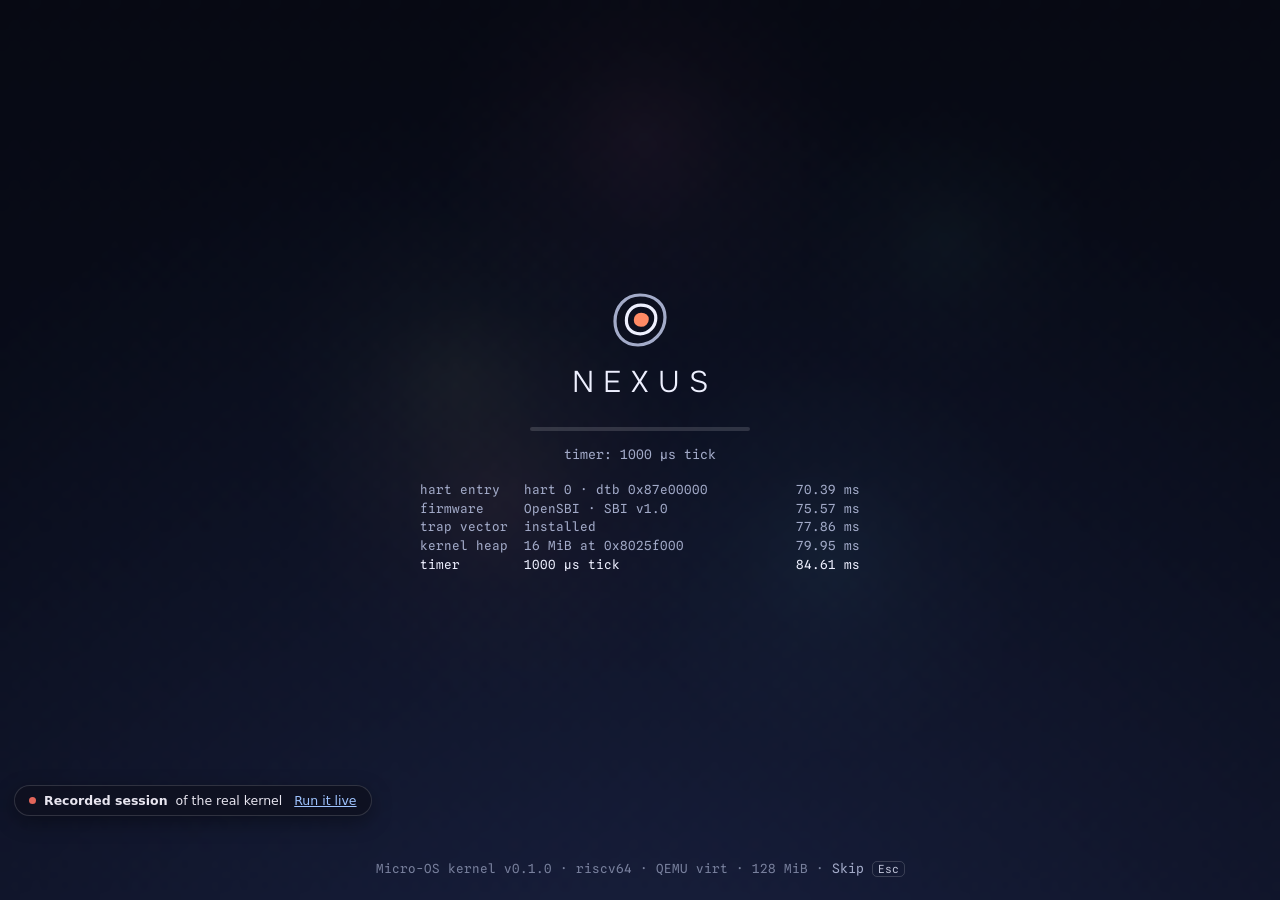
<file: index.html>
<!doctype html>
<html lang="en">
<head>
  <meta charset="utf-8">
  <meta name="viewport" content="width=device-width, initial-scale=1">
  <meta name="color-scheme" content="dark">
  <title>NEXUS OS</title>
  <link rel="preload" href="fonts/Onest.woff2" as="font" type="font/woff2" crossorigin>
  <link rel="preload" href="fonts/SplineSansMono.woff2" as="font" type="font/woff2" crossorigin>
  <link rel="stylesheet" href="xterm.min.css">
  <link rel="stylesheet" href="style.css">
</head>
<body class="booting">

<svg width="0" height="0" style="position:absolute" aria-hidden="true">
  <symbol id="i-terminal" viewBox="0 0 24 24"><path d="M3.5 5.5h17v13h-17z"/><path d="M7 10l2.5 2L7 14M12 14h5"/></symbol>
  <symbol id="i-code" viewBox="0 0 24 24"><path d="M8.5 7L4 12l4.5 5M15.5 7L20 12l-4.5 5M13.5 4.5l-3 15"/></symbol>
  <symbol id="i-files" viewBox="0 0 24 24"><path d="M3.5 6.5h6l2 2h9v10h-17z"/><path d="M3.5 11h17"/></symbol>
  <symbol id="i-processes" viewBox="0 0 24 24"><path d="M4 19.5V13M9.33 19.5V6M14.67 19.5V10M20 19.5V15.5M2.5 19.5h19"/></symbol>
  <symbol id="i-memory" viewBox="0 0 24 24"><path d="M3.5 5.5h17v13h-17z"/><path d="M3.5 10h17M3.5 14.5h17M9 5.5v4.5M14 10v4.5M7 14.5v4"/></symbol>
  <symbol id="i-journal" viewBox="0 0 24 24"><path d="M5 4.5v15M5 7h2M5 12h2M5 17h2M10 7h9.5M10 12h7M10 17h8.5"/></symbol>
  <symbol id="i-topo" viewBox="0 0 24 24"><path d="M12 4.5c4.6 0 8 2.6 8 6.4 0 4.5-3.9 8.6-8.4 8.6C7 19.5 4 16.4 4 12.3 4 7.9 7.3 4.5 12 4.5z"/><path d="M12.2 8c2.6 0 4.4 1.5 4.4 3.6 0 2.5-2.2 4.6-4.6 4.6-2.6 0-4.2-1.7-4.2-4C7.8 9.7 9.6 8 12.2 8z"/><path d="M12.2 11.2c.9 0 1.4.4 1.4 1s-.6 1.2-1.4 1.2-1.3-.5-1.3-1.1.5-1.1 1.3-1.1z"/></symbol>
  <symbol id="i-system" viewBox="0 0 24 24"><path d="M4 7h9M17 7h3M4 12h3M11 12h9M4 17h11M19 17h1"/><path d="M15 5v4M9 10v4M17 15v4"/></symbol>
  <symbol id="i-syscall" viewBox="0 0 24 24"><path d="M3.5 12h17" stroke-dasharray="2 2"/><path d="M8 4.5v13M8 17.5l-2.5-2.5M8 17.5l2.5-2.5M16 19.5v-13M16 6.5l-2.5 2.5M16 6.5l2.5 2.5"/></symbol>
  <symbol id="i-research" viewBox="0 0 24 24"><path d="M4 4v16h16"/><path d="M7 16l4-5 3 3 5-7"/><path d="M7 16h.01M11 11h.01M14 14h.01M19 7h.01" stroke-width="3"/></symbol>
  <symbol id="i-bell" viewBox="0 0 24 24"><path d="M6 16.5V11a6 6 0 0 1 12 0v5.5l1.5 2H4.5z"/><path d="M10 20.5h4"/></symbol>
  <symbol id="i-tour" viewBox="0 0 24 24"><path d="M5 20.5V4.5l12 5-12 5"/></symbol>
  <symbol id="i-tile" viewBox="0 0 24 24"><path d="M4 4.5h7v7H4zM13 4.5h7v7h-7zM4 13.5h7v6H4zM13 13.5h7v6h-7z"/></symbol>
  <symbol id="i-power" viewBox="0 0 24 24"><path d="M12 3.5v8"/><path d="M7 6.5a7 7 0 1 0 10 0"/></symbol>
  <symbol id="i-reboot" viewBox="0 0 24 24"><path d="M19.5 12a7.5 7.5 0 1 1-2.4-5.5"/><path d="M19.5 4v4.5H15"/></symbol>
  <symbol id="i-min" viewBox="0 0 16 16"><path d="M3.5 12h9"/></symbol>
  <symbol id="i-max" viewBox="0 0 16 16"><path d="M3.5 3.5h9v9h-9z"/></symbol>
  <symbol id="i-close" viewBox="0 0 16 16"><path d="M4 4l8 8M12 4l-8 8"/></symbol>
  <symbol id="i-play" viewBox="0 0 16 16"><path d="M5 3.5l7 4.5-7 4.5z"/></symbol>
  <symbol id="i-save" viewBox="0 0 16 16"><path d="M3 3h8l2 2v8H3z"/><path d="M5.5 3v3h4V3M5.5 13V9.5h5V13"/></symbol>
  <symbol id="i-new" viewBox="0 0 16 16"><path d="M4 2.5h5l3 3v8H4z"/><path d="M8 7.5v4M6 9.5h4"/></symbol>
  <symbol id="i-folder" viewBox="0 0 16 16"><path d="M2 4h4l1.5 1.5H14V12.5H2z"/></symbol>
  <symbol id="i-file" viewBox="0 0 16 16"><path d="M4 2h5l3 3v9H4z"/><path d="M9 2v3h3"/></symbol>
  <symbol id="i-up" viewBox="0 0 16 16"><path d="M8 13V3.5M4 7.5l4-4 4 4"/></symbol>
  <symbol id="nx-mark" viewBox="0 0 32 32" fill="none" stroke-width="1.6"><path style="stroke:var(--slate)" d="M16 3.5c7.6 0 12.5 4.6 12.5 11.1 0 7.4-6 13.9-13.5 13.9C7.5 28.5 3.5 23.2 3.5 16.6 3.5 9.2 8.7 3.5 16 3.5z"/><path style="stroke:var(--chalk)" d="M16.4 8.6c4.6 0 7.5 2.7 7.5 6.4 0 4.3-3.6 7.9-7.8 7.9-4.4 0-6.9-2.9-6.9-6.7 0-4.3 2.9-7.6 7.2-7.6z"/><path style="stroke:var(--coral);fill:var(--coral)" d="M16.6 13.2c1.9 0 3 1 3 2.4 0 1.7-1.4 3-3.1 3-1.8 0-2.8-1.1-2.8-2.6 0-1.6 1.2-2.8 2.9-2.8z"/></symbol>
  <symbol id="i-search" viewBox="0 0 24 24"><circle cx="10.5" cy="10.5" r="6"/><path d="M15 15l5.5 5.5"/></symbol>
  <symbol id="i-control" viewBox="0 0 24 24"><rect x="3.5" y="5" width="17" height="5.5" rx="2.75"/><rect x="3.5" y="13.5" width="17" height="5.5" rx="2.75"/><circle cx="8" cy="7.75" r="1.6"/><circle cx="16" cy="16.25" r="1.6"/></symbol>
  <symbol id="i-mission" viewBox="0 0 24 24"><rect x="3.5" y="4.5" width="7.5" height="6" rx="1.5"/><rect x="13" y="4.5" width="7.5" height="6" rx="1.5"/><rect x="3.5" y="13.5" width="7.5" height="6" rx="1.5"/><rect x="13" y="13.5" width="7.5" height="6" rx="1.5"/></symbol>
  <symbol id="i-motion" viewBox="0 0 24 24"><path d="M3.5 15c3-6 6-6 8.5 0s5.5 6 8.5 0"/></symbol>
  <symbol id="i-moon" viewBox="0 0 24 24"><path d="M19 14.5A7.5 7.5 0 0 1 9.5 5a7.5 7.5 0 1 0 9.5 9.5z"/></symbol>
</svg>

<!-- ===================== boot: the kernel's real BOOT trace ===================== -->
<section id="boot" class="boot" aria-label="Kernel boot" aria-live="polite">
  <canvas id="boot-canvas" aria-hidden="true"></canvas>
  <div class="boot-center">
    <svg class="boot-mark" aria-hidden="true"><use href="#nx-mark"/></svg>
    <h1 class="boot-word">NEXUS</h1>
    <div class="boot-bar" aria-hidden="true"><i id="boot-fill"></i></div>
    <p class="boot-now" id="boot-title">Starting the kernel</p>
    <ol id="boot-rows" class="boot-rows"></ol>
  </div>
  <p class="boot-foot"><span id="boot-machine">Micro-OS kernel v0.1.0 · riscv64 · QEMU virt · 128 MiB</span> · <button id="boot-skip" class="link">Skip <kbd>Esc</kbd></button></p>
</section>

<!-- ===================== lock screen ===================== -->
<section id="lock" class="lock" aria-label="Lock screen" hidden>
  <div class="lock-time"><time id="lock-clock">--:--</time><span id="lock-date"></span></div>
  <div class="lock-card">
    <svg class="nx-mark big" aria-hidden="true"><use href="#nx-mark"/></svg>
    <div class="lock-id">
      <b>NEXUS</b>
      <span id="lock-machine">Micro-OS kernel v0.1.0 · riscv64 · QEMU virt · 1 hart · 128 MiB</span>
      <span id="lock-boot">the kernel is booting</span>
    </div>
    <button class="btn primary" id="lock-enter">Enter</button>
  </div>
  <span class="lock-hint">click or press any key</span>
</section>

<div class="app desktop">

  <!-- ===================== menu bar ===================== -->
  <header class="menubar">
    <div class="mb-left">
      <button id="launcher-btn" class="mb-mark" aria-haspopup="menu" aria-expanded="false" aria-controls="launcher" aria-label="NEXUS menu"><svg aria-hidden="true"><use href="#nx-mark"/></svg></button>
      <b class="app-name" id="app-name">Desktop</b>
      <nav class="mb-menus" id="mb-menus" aria-label="Menus"></nav>
    </div>
    <button class="capsule" id="capsule" aria-label="Kernel status, open Control Center">
      <i class="cap-dot" id="machine-state"><b class="sr-only">Off</b></i>
      <span id="k-policy">–</span>
      <span class="cap-sep cap-x"></span>
      <span class="cap-x"><b id="k-tick">–</b> ticks</span>
      <span class="cap-sep cap-t"></span>
      <span class="cap-t"><b id="k-tasks">–</b> tasks</span>
      <span class="cap-sep wide"></span>
      <span class="wide"><b id="k-events">–</b> ev/s</span>
    </button>
    <div class="mb-right">
      <span class="mb-meter" title="CPU busy, from the kernel's idle ticks"><span>CPU</span><i class="bar"><i id="k-cpu-bar"></i></i><b id="k-cpu">–</b></span>
      <span class="mb-meter heap" title="kernel heap in use"><span>Heap</span><i class="bar"><i id="k-heap-bar"></i></i><b id="k-heap">–</b></span>
      <button class="mb-icon" id="spot-btn" aria-label="Search (Ctrl+K)"><svg><use href="#i-search"/></svg></button>
      <button class="mb-icon" id="cc-btn" aria-label="Control Center" aria-expanded="false" aria-controls="cc"><svg><use href="#i-control"/></svg></button>
      <button class="mb-icon bell" id="bell" aria-label="Notifications" aria-expanded="false" aria-controls="notif-center"><svg><use href="#i-bell"/></svg><b id="bell-count" hidden></b></button>
      <span class="conn-wrap" title="Connection to the kernel"><i id="conn-dot" class="conn"></i><span class="sr-only">connection</span></span>
      <time class="clock" id="clock">--:--</time>
    </div>
  </header>

  <!-- Popovers live outside the menu bar so their glass blurs the desktop. -->
    <section id="cc" class="menu-pop cc" aria-label="Control Center" hidden>
      <div class="cc-tile cc-sched">
        <h2>Scheduler</h2>
        <div class="cc-policies" id="cc-policies" role="radiogroup" aria-label="Scheduling policy"></div>
        <div class="cc-q"><span>Quantum</span><input type="range" id="cc-quantum" min="1" max="20" value="4" aria-label="Quantum in ticks"><b id="cc-qv">4</b></div>
        <button class="btn primary wide" id="cc-reboot">Reboot with this scheduler</button>
      </div>
      <button class="cc-tile cc-toggle" id="cc-motion" aria-pressed="true"><svg><use href="#i-motion"/></svg><span><b>Living wallpaper</b><small>driven by kernel tasks</small></span></button>
      <button class="cc-tile cc-toggle" id="cc-dnd" aria-pressed="false"><svg><use href="#i-moon"/></svg><span><b>Do not disturb</b><small>keep notifications quiet</small></span></button>
      <button class="cc-tile cc-toggle" id="cc-mission"><svg><use href="#i-mission"/></svg><span><b>Mission Control</b><small>all windows at once</small></span></button>
      <button class="cc-tile cc-toggle" id="cc-power"><svg><use href="#i-power"/></svg><span><b id="cc-power-label">Power off</b><small>the QEMU machine</small></span></button>
    </section>
    <div id="launcher" class="menu-pop launcher" role="menu" hidden>
      <div class="launcher-head">
        <svg class="nx-mark big" aria-hidden="true"><use href="#nx-mark"/></svg>
        <div><b>NEXUS OS</b><span id="meta-machine">Micro-OS v0.1.0 · riscv64 · QEMU virt · 128 MiB</span></div>
      </div>
      <button role="menuitem" data-action="about"><svg><use href="#i-about"/></svg>About this computer</button>
      <button role="menuitem" data-action="tour"><svg><use href="#i-tour"/></svg>Guided tour of the kernel</button>
      <button role="menuitem" data-action="mission"><svg><use href="#i-mission"/></svg>Mission Control</button>
      <button role="menuitem" data-action="reboot"><svg><use href="#i-reboot"/></svg>Reboot with a scheduler…</button>
      <button role="menuitem" data-action="lock"><svg><use href="#i-moon"/></svg>Lock screen</button>
      <button role="menuitem" data-action="poweroff" id="launcher-power"><svg><use href="#i-power"/></svg><span>Power off</span></button>
    </div>

  <div class="menu-pop mb-pop" id="mb-pop" role="menu" hidden></div>

  <!-- ===================== desktop ===================== -->
  <main class="workspace" id="workspace">
    <canvas id="wallpaper" class="wallpaper" aria-hidden="true"></canvas>

    <section class="desk-clock" aria-label="Clock">
      <time id="desk-time">--:--</time>
      <span id="desk-date"></span>
      <span class="desk-up" id="desk-up">kernel not running</span>
      <span class="desk-light" id="desk-light"></span>
    </section>

    <aside class="widgets" id="widgets" aria-label="Kernel widgets">
      <section class="widget w-cpu" data-open="processes">
        <header><h2>CPU</h2><b id="w-cpu">–</b></header>
        <canvas id="w-cpu-chart" height="54"></canvas>
        <p class="w-foot">last 60 s · busy share of the one hart</p>
      </section>
      <section class="widget w-ribbon" data-open="topo">
        <header><h2>Scheduler</h2><span id="w-sched">–</span></header>
        <canvas id="w-ribbon" height="40"></canvas>
        <p class="w-foot" id="w-ribbon-key">who got the CPU, each quarter-second</p>
      </section>
      <section class="widget w-heap" data-open="memory">
        <header><h2>Memory</h2><b id="w-heap">–</b></header>
        <div class="w-dots" id="w-dots"></div>
        <p class="w-foot" id="w-heap-foot">16 MiB kernel heap · 128 slices</p>
      </section>
      <section class="widget w-sys" data-open="syscalls">
        <header><h2>System calls</h2><b id="w-sys">0 calls</b></header>
        <p class="w-cols" aria-hidden="true"><span>pid</span><span>call</span><span>returned</span></p>
        <ol id="w-sys-list"><li class="empty">none yet · try user hello</li></ol>
      </section>
    </aside>

    <div class="terrain-key" id="terrain-key" hidden aria-hidden="true"></div>
    <div class="ctxmenu menu-pop" id="ctxmenu" role="menu" hidden>
      <button role="menuitem" data-ctx="terminal"><svg><use href="#i-terminal"/></svg>Open Terminal</button>
      <button role="menuitem" data-ctx="mission"><svg><use href="#i-mission"/></svg>Mission Control</button>
      <button role="menuitem" data-ctx="tile"><svg><use href="#i-tile"/></svg>Arrange windows</button>
      <button role="menuitem" data-ctx="clear"><svg><use href="#i-min"/></svg>Show the desktop</button>
      <button role="menuitem" data-ctx="tour"><svg><use href="#i-tour"/></svg>Guided tour</button>
      <button role="menuitem" data-ctx="reboot"><svg><use href="#i-reboot"/></svg>Reboot with a scheduler…</button>
    </div>
    <section class="notif-center menu-pop" id="notif-center" aria-label="Notifications" hidden>
      <header><h2>Notifications</h2><button class="link" id="notif-clear">Clear</button></header>
      <ol id="notif-list"></ol>
    </section>
    <ol class="notifs" id="notifs" aria-live="polite"></ol>
    <section class="tour" id="tour" aria-label="Guided tour" hidden>
      <h2 id="tour-title"></h2>
      <p id="tour-text"></p>
      <p class="tour-cmd" id="tour-cmd" hidden></p>
      <div class="tour-actions">
        <span class="tour-step" id="tour-step"></span>
        <button class="link" id="tour-end">End <kbd>Esc</kbd></button>
        <button class="btn" id="tour-back">Back</button>
        <button class="btn" id="tour-run" hidden></button>
        <button class="btn primary" id="tour-next">Next</button>
      </div>
    </section>

    <!-- Terminal -->
    <section tabindex="-1" class="win" id="win-terminal" data-app="terminal" aria-label="Terminal" hidden>
      <header class="win-bar"><svg class="win-ic"><use href="#i-terminal"/></svg><h2>Terminal</h2><span class="win-sub">kernel shell · serial ttyS0</span>
        <span class="win-ctl"><button data-win="min" aria-label="Minimize Terminal"><svg><use href="#i-min"/></svg></button><button data-win="max" aria-label="Maximize Terminal"><svg><use href="#i-max"/></svg></button><button data-win="close" aria-label="Close Terminal"><svg><use href="#i-close"/></svg></button></span>
      </header>
      <div class="toolstrip">
        <span class="sb-keys">
          <button data-key="help"><kbd>F1</kbd>help</button>
          <button data-key="sysinfo"><kbd>F2</kbd>sysinfo</button>
          <button data-key="ps"><kbd>F3</kbd>ps</button>
          <button data-key="mem"><kbd>F4</kbd>mem</button>
        </span>
        <span class="hint"><kbd>Ctrl</kbd>+<kbd>C</kbd> stops · <kbd>Shift</kbd>+<kbd>Tab</kbd> leaves</span>
      </div>
      <div class="win-body term-body"><div id="terminal"></div></div>
      <i class="win-grip" aria-hidden="true"></i>
    </section>

    <!-- Code -->
    <section tabindex="-1" class="win" id="win-code" data-app="code" aria-label="Code" hidden>
      <header class="win-bar"><svg class="win-ic"><use href="#i-code"/></svg><h2>Code</h2><span class="win-sub" id="code-path">kernel/src/programs</span>
        <span class="win-ctl"><button data-win="min" aria-label="Minimize Code"><svg><use href="#i-min"/></svg></button><button data-win="max" aria-label="Maximize Code"><svg><use href="#i-max"/></svg></button><button data-win="close" aria-label="Close Code"><svg><use href="#i-close"/></svg></button></span>
      </header>
      <div class="toolstrip code-tools">
        <label class="sr-only" for="code-prog">Program</label>
        <select id="code-prog"></select>
        <button class="tbtn" id="code-new"><svg><use href="#i-new"/></svg>New</button>
        <button class="tbtn" id="code-save" disabled><svg><use href="#i-save"/></svg>Save</button>
        <span class="grow"></span>
        <label class="args"><span>run</span><input id="code-args" type="text" spellcheck="false" aria-label="Command to run after the build"></label>
        <button class="btn primary" id="code-build"><svg><use href="#i-play"/></svg>Build &amp; run</button>
      </div>
      <div class="code-split">
        <div class="editor" id="editor">
          <pre class="gutter" id="ed-gutter" aria-hidden="true"></pre>
          <div class="ed-scroll" id="ed-scroll">
            <pre class="ed-hl" id="ed-hl" aria-hidden="true"></pre>
            <textarea id="ed-text" spellcheck="false" autocapitalize="off" autocomplete="off" aria-label="Rust source"></textarea>
          </div>
        </div>
        <div class="buildpane">
          <div class="build-head"><b id="build-state">Not built in this session</b><span class="hint">cargo runs on the host (WSL); the kernel has no compiler. A good build reboots the VM and runs the program.</span></div>
          <ul class="diags" id="diags"></ul>
          <pre class="buildlog" id="buildlog"></pre>
        </div>
      </div>
      <i class="win-grip" aria-hidden="true"></i>
    </section>

    <!-- Files -->
    <section tabindex="-1" class="win" id="win-files" data-app="files" aria-label="Files" hidden>
      <header class="win-bar"><svg class="win-ic"><use href="#i-files"/></svg><h2>Files</h2><span class="win-sub">project files on the host · the kernel has no file system</span>
        <span class="win-ctl"><button data-win="min" aria-label="Minimize Files"><svg><use href="#i-min"/></svg></button><button data-win="max" aria-label="Maximize Files"><svg><use href="#i-max"/></svg></button><button data-win="close" aria-label="Close Files"><svg><use href="#i-close"/></svg></button></span>
      </header>
      <div class="toolstrip">
        <button class="tbtn" id="files-up" aria-label="Up one folder"><svg><use href="#i-up"/></svg></button>
        <nav class="crumbs" id="crumbs" aria-label="Folder path"></nav>
      </div>
      <div class="files-split">
        <ul class="flist" id="flist" role="listbox" aria-label="Folder contents"></ul>
        <div class="fpreview" id="fpreview"><p class="empty">Choose a file to read it here. Programs in <code>kernel/src/programs</code> open in Code.</p></div>
      </div>
      <i class="win-grip" aria-hidden="true"></i>
    </section>

    <!-- Processes -->
    <section tabindex="-1" class="win" id="win-processes" data-app="processes" aria-label="Processes" hidden>
      <header class="win-bar"><svg class="win-ic"><use href="#i-processes"/></svg><h2>Processes</h2><span class="win-sub" id="sched-line"></span>
        <span class="win-ctl"><button data-win="min" aria-label="Minimize Processes"><svg><use href="#i-min"/></svg></button><button data-win="max" aria-label="Maximize Processes"><svg><use href="#i-max"/></svg></button><button data-win="close" aria-label="Close Processes"><svg><use href="#i-close"/></svg></button></span>
      </header>
      <div class="win-body">
        <div class="scroll-x">
          <table class="table">
            <thead><tr><th class="num">PID</th><th>Name</th><th>State</th><th class="num">Prio</th><th class="num">Lvl</th><th class="num">CPU ticks</th><th class="num">Dispatches</th><th class="num">Last 0.25 s</th><th>CPU share</th><th></th></tr></thead>
            <tbody id="task-rows"></tbody>
          </table>
        </div>
        <section class="block">
          <div class="block-head"><h3>CPU share by task</h3><span class="hint">last 60 s</span></div>
          <canvas id="cpu-chart" height="170"></canvas>
          <div id="legend" class="legend"></div>
        </section>
        <section class="block">
          <div class="block-head"><h3>Why tasks left the CPU</h3><span class="hint">last 0.25 s, from OFF trace</span></div>
          <dl class="readout" id="off-reasons"></dl>
        </section>
      </div>
      <i class="win-grip" aria-hidden="true"></i>
    </section>

    <!-- Memory -->
    <section tabindex="-1" class="win" id="win-memory" data-app="memory" aria-label="Memory" hidden>
      <header class="win-bar"><svg class="win-ic"><use href="#i-memory"/></svg><h2>Memory</h2><span class="win-sub" id="heap-pct"></span>
        <span class="win-ctl"><button data-win="min" aria-label="Minimize Memory"><svg><use href="#i-min"/></svg></button><button data-win="max" aria-label="Maximize Memory"><svg><use href="#i-max"/></svg></button><button data-win="close" aria-label="Close Memory"><svg><use href="#i-close"/></svg></button></span>
      </header>
      <div class="win-body">
        <section class="block">
          <div class="block-head"><h3>Heap map</h3><span class="hint" id="heapmap-hint">waiting for the kernel's HEAPMAP</span></div>
          <div class="heapmap" id="heapmap" role="img" aria-label="Heap map"></div>
          <div class="heapmap-scale"><span id="hm-start">start</span><span>each cell is one slice; brighter is fuller</span><span id="hm-end">end</span></div>
        </section>
        <div class="grid2">
          <section class="block">
            <div class="block-head"><h3>Kernel heap</h3><span class="hint">first-fit free list</span></div>
            <dl id="heap-stats" class="readout"></dl>
          </section>
          <section class="block">
            <div class="block-head"><h3>In use</h3><span class="hint">last 60 s</span></div>
            <canvas id="heap-chart" height="150"></canvas>
          </section>
        </div>
      </div>
      <i class="win-grip" aria-hidden="true"></i>
    </section>

    <!-- Journal -->
    <section tabindex="-1" class="win" id="win-journal" data-app="journal" aria-label="Journal" hidden>
      <header class="win-bar"><svg class="win-ic"><use href="#i-journal"/></svg><h2>Journal</h2><span class="win-sub" id="journal-count"></span>
        <span class="win-ctl"><button data-win="min" aria-label="Minimize Journal"><svg><use href="#i-min"/></svg></button><button data-win="max" aria-label="Maximize Journal"><svg><use href="#i-max"/></svg></button><button data-win="close" aria-label="Close Journal"><svg><use href="#i-close"/></svg></button></span>
      </header>
      <div class="toolstrip chips" role="group" aria-label="Filter journal">
        <button class="chip on" data-filter="all" aria-pressed="true">All</button>
        <button class="chip" data-filter="task" aria-pressed="false">Tasks</button>
        <button class="chip" data-filter="wake" aria-pressed="false">Wake-ups</button>
        <button class="chip" data-filter="policy" aria-pressed="false">Scheduler</button>
        <button class="chip" data-filter="panel" aria-pressed="false">Panel</button>
      </div>
      <ol class="journal" id="journal" aria-live="polite"></ol>
      <i class="win-grip" aria-hidden="true"></i>
    </section>

    <!-- System calls -->
    <section tabindex="-1" class="win" id="win-syscalls" data-app="syscalls" aria-label="System calls" hidden>
      <header class="win-bar"><svg class="win-ic"><use href="#i-syscall"/></svg><h2>System calls</h2><span class="win-sub">U-mode programs reach the kernel only through ecall</span>
        <span class="win-ctl"><button data-win="min" aria-label="Minimize System calls"><svg><use href="#i-min"/></svg></button><button data-win="max" aria-label="Maximize System calls"><svg><use href="#i-max"/></svg></button><button data-win="close" aria-label="Close System calls"><svg><use href="#i-close"/></svg></button></span>
      </header>
      <div class="toolstrip">
        <span class="hint strip-label">Run in U-mode:</span>
        <button class="tbtn" data-user="hello 3">hello</button>
        <button class="tbtn" data-user="priv">priv</button>
        <button class="tbtn" data-user="badptr">badptr</button>
        <button class="tbtn" data-user="unknown">unknown</button>
        <button class="tbtn" data-user="spin 3 &amp;">spin</button>
      </div>
      <div class="win-body">
        <section class="block boundary" aria-label="How a system call crosses into the kernel">
          <div class="lane"><b>U-mode</b><span>program sets a7 = number, a0.. = args, runs <code>ecall</code></span></div>
          <div class="lane mid"><b>trap</b><span>trap.S switches to the kernel stack and saves the registers</span></div>
          <div class="lane"><b>S-mode</b><span>the kernel checks the arguments, does the work, puts the result in a0, <code>sret</code></span></div>
          <p class="hint">Privileged instructions in U-mode fault, and the kernel ends only that program. Paging is off: this is privilege separation, not memory isolation.</p>
        </section>
        <div class="grid2">
          <section class="block">
            <div class="block-head"><h3>Calls by name</h3><span class="hint" id="sys-total">since this page opened</span></div>
            <dl class="readout" id="sys-counts"></dl>
          </section>
          <section class="block">
            <div class="block-head"><h3>User programs</h3><span class="hint">this boot</span></div>
            <ul class="uprocs" id="uprocs"><li class="empty">No program has entered U-mode yet. Run one above.</li></ul>
          </section>
        </div>
        <section class="block">
          <div class="block-head"><h3>Live calls</h3><span class="hint">from the kernel's SYSCALL trace</span></div>
          <div class="scroll-x">
            <table class="table">
              <thead><tr><th class="num">t (s)</th><th class="num">PID</th><th>Call</th><th class="num">a7</th><th class="num">Returned</th><th>Meaning</th></tr></thead>
              <tbody id="sys-rows"><tr class="empty-row"><td colspan="6">Waiting for a system call.</td></tr></tbody>
            </table>
          </div>
        </section>
      </div>
      <i class="win-grip" aria-hidden="true"></i>
    </section>

    <!-- Research -->
    <section tabindex="-1" class="win" id="win-research" data-app="research" aria-label="Research" hidden>
      <header class="win-bar"><svg class="win-ic"><use href="#i-research"/></svg><h2>Research</h2><span class="win-sub">measured results from this project</span>
        <span class="win-ctl"><button data-win="min" aria-label="Minimize Research"><svg><use href="#i-min"/></svg></button><button data-win="max" aria-label="Maximize Research"><svg><use href="#i-max"/></svg></button><button data-win="close" aria-label="Close Research"><svg><use href="#i-close"/></svg></button></span>
      </header>
      <div class="tabs" role="tablist" aria-label="Research sections">
        <button role="tab" class="tab rtab" aria-selected="true" aria-controls="res-r3" id="rtab-r3">R3 on the kernel</button>
        <button role="tab" class="tab rtab" aria-selected="false" aria-controls="res-distro" id="rtab-distro">Micro-OS Linux boot times</button>
      </div>
      <div class="win-body">
        <div role="tabpanel" id="res-r3" aria-labelledby="rtab-r3">
          <section class="block">
            <div class="block-head"><h3>Hypotheses</h3><span class="hint">simulator vs this kernel, 10 seeds</span></div>
            <div class="hyps" id="hyps"></div>
          </section>
          <section class="block">
            <div class="block-head"><h3>Overload, bimodal workload (ρ = 1.1)</h3><span class="hint">results/research_sync.md</span></div>
            <div class="scroll-x"><table class="table" id="r3-table"></table></div>
          </section>
          <section class="block">
            <div class="block-head"><h3>Figures</h3><span class="hint">click to enlarge</span></div>
            <div class="plots" id="r3-figs"></div>
          </section>
        </div>
        <div role="tabpanel" id="res-distro" aria-labelledby="rtab-distro" hidden>
          <section class="block">
            <div class="block-head"><h3>Boot time after each component</h3><span class="hint">systemd-analyze, mean of 5 boots, KVM VM</span></div>
            <div class="strata" id="strata"></div>
            <p class="hint">A separate Debian-based system built one component at a time; the Rust kernel above does not run Linux software.</p>
          </section>
        </div>
      </div>
      <i class="win-grip" aria-hidden="true"></i>
    </section>

    <!-- Kernel Map -->
    <section tabindex="-1" class="win" id="win-topo" data-app="topo" aria-label="Kernel Map" hidden>
      <header class="win-bar"><svg class="win-ic"><use href="#i-topo"/></svg><h2>Kernel Map</h2><span class="win-sub">live survey of the kernel</span>
        <span class="win-ctl"><button data-win="min" aria-label="Minimize Kernel Map"><svg><use href="#i-min"/></svg></button><button data-win="max" aria-label="Maximize Kernel Map"><svg><use href="#i-max"/></svg></button><button data-win="close" aria-label="Close Kernel Map"><svg><use href="#i-close"/></svg></button></span>
      </header>
      <div class="topo-split">
        <div class="topo-stage"><canvas id="topo-canvas"></canvas></div>
        <aside class="topo-side">
          <dl class="legend-list">
            <dt><i class="lg peak"></i>Peak</dt><dd>a task; height is its CPU share over the last 0.25 s, the ring is its state</dd>
            <dt><i class="lg path"></i>Dispatch path</dt><dd>the scheduler's real dispatch order (DISPATCH trace)</dd>
            <dt><i class="lg arc"></i>Dashed arc</dt><dd>a wake-up: one task released a semaphore or mutex another was blocked on</dd>
            <dt><i class="lg tick"></i>Short tick</dt><dd>a sleep that ended on a timer tick</dd>
            <dt><i class="lg heap"></i>Heap ridge</dt><dd>how full each 1/128 of the 16 MiB heap is (HEAPMAP, once a second)</dd>
          </dl>
          <p class="hint">The kernel has no message-passing IPC; wake-ups are its real task-to-task hand-offs.</p>
          <dl class="readout" id="topo-rates"></dl>
        </aside>
      </div>
      <i class="win-grip" aria-hidden="true"></i>
    </section>

    <!-- System -->
    <section tabindex="-1" class="win" id="win-system" data-app="system" aria-label="System" hidden>
      <header class="win-bar"><svg class="win-ic"><use href="#i-system"/></svg><h2>System</h2><span class="win-sub" id="power-state"></span>
        <span class="win-ctl"><button data-win="min" aria-label="Minimize System"><svg><use href="#i-min"/></svg></button><button data-win="max" aria-label="Maximize System"><svg><use href="#i-max"/></svg></button><button data-win="close" aria-label="Close System"><svg><use href="#i-close"/></svg></button></span>
      </header>
      <div class="tabs" role="tablist" aria-label="System sections">
        <button role="tab" class="tab" aria-selected="true" aria-controls="sys-machine" id="tab-machine">Machine</button>
        <button role="tab" class="tab" aria-selected="false" aria-controls="sys-tests" id="tab-tests">Tests</button>
        <button role="tab" class="tab" aria-selected="false" aria-controls="sys-about" id="tab-about">About</button>
      </div>
      <div class="win-body">
        <div role="tabpanel" id="sys-machine" aria-labelledby="tab-machine">
          <div class="grid2">
            <section class="block">
              <div class="block-head"><h3>Reboot with a scheduler</h3></div>
              <div class="form">
                <label>Policy
                  <select id="policy">
                    <option value="rr">Round Robin</option>
                    <option value="prio">Priority (preemptive)</option>
                    <option value="aging">Priority + aging</option>
                    <option value="mlfq">Multi-level feedback queue</option>
                    <option value="fcfs">FCFS (R3)</option>
                    <option value="sjf">SJF, predicted bursts (R3)</option>
                    <option value="srtf">SRTF, predicted bursts (R3)</option>
                    <option value="hrrn">HRRN, predicted bursts (R3)</option>
                  </select>
                </label>
                <label>Quantum (ticks)<input id="quantum" type="number" min="1" max="50" value="4"></label>
                <div class="row">
                  <button id="reboot" class="btn primary">Reboot</button>
                  <button id="poweroff" class="btn">Power off</button>
                </div>
              </div>
            </section>
            <section class="block">
              <div class="block-head"><h3>Scheduler counters</h3><span class="hint" id="sched-policy"></span></div>
              <dl id="sched-stats" class="readout"></dl>
            </section>
          </div>
          <section class="block">
            <div class="block-head"><h3>Context switches per second</h3><span class="hint">last 60 s</span></div>
            <canvas id="switch-chart" height="150"></canvas>
          </section>
        </div>
        <div role="tabpanel" id="sys-tests" aria-labelledby="tab-tests" hidden>
          <section class="block">
            <div class="block-head"><h3>Test suite</h3><button id="run-tests" class="btn primary">Run all tests</button></div>
            <p class="hint">Host unit tests, the in-kernel checks (TC1–TC6 and mechanism demos), cross-boot repeatability, the shell smoke test and the plots. About a minute, in a separate QEMU.</p>
            <pre id="test-log" class="buildlog tall">No run yet in this session.</pre>
          </section>
          <section class="block">
            <div class="block-head"><h3>Checks</h3><span class="hint" id="check-summary"></span></div>
            <div id="checks" class="checks"></div>
          </section>
          <section class="block">
            <div class="block-head"><h3>Plots</h3><span class="hint">click to enlarge</span></div>
            <div id="plots" class="plots"></div>
          </section>
        </div>
        <div role="tabpanel" id="sys-about" aria-labelledby="tab-about" hidden>
          <div class="about-head"><svg class="nx-mark huge" aria-hidden="true"><use href="#nx-mark"/></svg><div><h3 class="about-title">NEXUS OS</h3><p class="hint" id="about-machine"></p></div></div>
          <p class="prose">NEXUS is the desktop of <b>Micro-OS</b>, an educational operating-system kernel written in Rust for the CA-6 Operating Systems project. The kernel boots on an emulated RISC-V computer (QEMU <code>virt</code>, OpenSBI firmware) inside WSL; this desktop runs in your browser and draws only what the kernel reports.</p>
          <dl class="readout layers">
            <dt>Kernel</dt><dd>monolithic, supervisor mode, one hart; not a microkernel</dd>
            <dt>Boot</dt><dd>entry.S → kmain, command line from the device tree</dd>
            <dt>Traps and timer</dt><dd>trap.S saves registers; 1 ms SBI timer drives preemption</dd>
            <dt>Tasks</dt><dd>task control blocks, 16 KiB stacks with overflow canaries, up to 512 tasks</dd>
            <dt>Scheduler</dt><dd>RR, Priority, Priority + aging, MLFQ, FCFS, SJF, SRTF, HRRN</dd>
            <dt>Synchronization</dt><dd>IRQ spinlock, spinlock, blocking mutex, semaphore, deadlock detection; no message-passing IPC</dd>
            <dt>Memory</dt><dd>16 MiB first-fit free-list heap; bump and best-fit for comparison</dd>
            <dt>Storage</dt><dd>none: no file system; Files shows the project on the host</dd>
            <dt>Programs</dt><dd>linked into the kernel; Code rebuilds the kernel on the host with cargo</dd>
          </dl>
        </div>
      </div>
      <i class="win-grip" aria-hidden="true"></i>
    </section>
  </main>

  <!-- ===================== dock ===================== -->
  <nav class="dock" aria-label="Applications"><div class="dock-inner" id="dock"></div></nav>
</div>

<!-- Spotlight -->
<section class="spotlight" id="spotlight" aria-label="Search" hidden>
  <div class="spot-box">
    <svg aria-hidden="true"><use href="#i-search"/></svg>
    <input id="launcher-q" type="text" placeholder="Search apps, or type a shell command" spellcheck="false" autocomplete="off" aria-label="Search apps or type a shell command">
  </div>
  <div class="spot-hits" id="launcher-hits"></div>
  <p class="spot-foot"><kbd>Enter</kbd> open · <kbd>Esc</kbd> close · programs run in the kernel shell</p>
</section>

<div id="lightbox" class="lightbox" hidden></div>
<div id="toast" class="toast" role="status" hidden></div>
<dialog id="nx-dialog" class="nx-dialog" aria-labelledby="dlg-title">
  <form method="dialog">
    <h2 id="dlg-title"></h2>
    <p id="dlg-body"></p>
    <label class="dlg-field" id="dlg-field" hidden><span id="dlg-label"></span><input id="dlg-input" type="text" spellcheck="false" autocomplete="off"></label>
    <div class="dlg-actions">
      <button value="ok" class="btn primary" id="dlg-ok">OK</button>
      <button value="cancel" class="btn" id="dlg-cancel" formnovalidate>Cancel</button>
    </div>
  </form>
</dialog>

<!-- xterm.js 5.5.0 and addon-fit 0.10.0, served locally so the desktop works offline -->
<script src="xterm.min.js"></script>
<script src="addon-fit.min.js"></script>
<script src="terrain.js"></script>
<script src="aurora.js"></script>
<script src="replay.js"></script>
<script src="app.js"></script>
</body>
</html>
</file>
<file: style.css>
/* NEXUS OS: a spatial desktop lit by a real kernel. Twilight ground, a
   living aurora wallpaper whose light comes from the running tasks, layered
   translucent glass, Onest for words and Spline Sans Mono for kernel numbers. */

@font-face { font-family: "Onest"; src: url(fonts/Onest.woff2) format("woff2"); font-weight: 200 700; font-style: normal; font-display: swap; }
@font-face { font-family: "Spline Sans Mono"; src: url(fonts/SplineSansMono.woff2) format("woff2"); font-weight: 300 700; font-style: normal; font-display: swap; }

:root {
  --ink: #0a0e1a;
  --carbon: #0a0e1a;                    /* text on light fills */
  --sink: rgba(6, 8, 18, .5);           /* wells inside glass: terminal, editor, inputs */
  --panel: transparent;                 /* window content sits on the window's glass */
  --panel-2: rgba(255, 255, 255, .05);  /* raised rows, title-bar tint */
  --panel-3: rgba(255, 255, 255, .1);   /* hover */
  --rule: rgba(255, 255, 255, .08);
  --rule-2: rgba(255, 255, 255, .16);
  --chalk: #eef0ff;                     /* primary text */
  --chalk-2: rgba(232, 236, 255, .8);   /* body text */
  --slate: #a3abc9;                     /* secondary text, 6.8:1 on the window glass */
  --accent: #8b9cff;                    /* focus, selection, primary action */
  --accent-hi: #a3b1ff;
  --coral: #ff8a65;                     /* running */
  --coral-hi: #ffa284;
  --celadon: #6ee7b7;                   /* ready, ok, wake-ups */
  --celadon-dim: #3f8f74;
  --amber: #ffc46b;
  --danger: #ff6b8b;                    /* kills, failures */
  --glass: rgba(20, 24, 44, .72);
  --glass-hi: rgba(26, 31, 56, .72);
  --glass-strong: rgba(14, 17, 32, .84);

  --ui: "Onest", "Segoe UI", system-ui, sans-serif;
  --data: "Spline Sans Mono", ui-monospace, Consolas, monospace;
  --ease: cubic-bezier(.22, 1, .36, 1);
  --settle: cubic-bezier(.22, 1, .36, 1);
  --shadow: 0 30px 70px -24px rgba(0, 0, 0, .6), 0 12px 28px -12px rgba(0, 0, 0, .45), inset 0 1px 0 rgba(255, 255, 255, .07);
  --bar: 32px;
  --dock: 86px;
  --r: 14px;
}

* { box-sizing: border-box; }
html, body { height: 100%; }
body {
  margin: 0; overflow: hidden; background: var(--ink); color: var(--chalk);
  font: 400 14px/1.5 var(--ui); font-variant-numeric: tabular-nums; -webkit-font-smoothing: antialiased;
}
::selection { background: rgba(139, 156, 255, .45); color: #fff; }
:focus-visible { outline: 2px solid var(--accent); outline-offset: 2px; }
* { scrollbar-width: thin; scrollbar-color: rgba(255, 255, 255, .22) transparent; }
::-webkit-scrollbar { width: 10px; height: 10px; }
::-webkit-scrollbar-thumb { background: rgba(255, 255, 255, .2); border: 3px solid transparent; background-clip: padding-box; border-radius: 10px; }
::-webkit-scrollbar-track { background: transparent; }
button, input, select, textarea { font: inherit; color: inherit; }
code, kbd { font-family: var(--data); font-size: .86em; }
code { color: var(--chalk); background: rgba(255, 255, 255, .07); padding: 1px 6px; border-radius: 5px; }
kbd { color: var(--chalk-2); border: 1px solid var(--rule-2); border-radius: 5px; padding: 0 5px; }
h1, h2, h3 { margin: 0; font-weight: 500; }
svg use { fill: none; }
.sr-only { position: absolute; width: 1px; height: 1px; overflow: hidden; clip: rect(0 0 0 0); white-space: nowrap; }
.hint { color: var(--slate); font-size: 13px; margin: 0; }
.grow { flex: 1; }
.nx-mark { width: 20px; height: 20px; flex: none; }
.nx-mark.big { width: 36px; height: 36px; }
.nx-mark.huge { width: 56px; height: 56px; }
.glass { background: var(--glass); backdrop-filter: blur(28px) saturate(160%); -webkit-backdrop-filter: blur(28px) saturate(160%); }

/* ---------------------------------------------------------------- boot */
.boot { position: fixed; inset: 0; z-index: 60; background: #05070e; display: grid; place-items: center; transition: opacity .7s var(--ease), visibility 0s .7s; }
body:not(.booting) .boot { opacity: 0; visibility: hidden; pointer-events: none; }
#boot-canvas { position: absolute; inset: 0; width: 100%; height: 100%; opacity: .55; }
.boot-center { position: relative; display: grid; justify-items: center; gap: 14px; width: min(440px, calc(100vw - 48px)); }
.boot-mark { width: 64px; height: 64px; }
.boot-word { font: 300 30px/1.1 var(--ui); letter-spacing: .32em; padding-left: .32em; color: var(--chalk); }
.boot-bar { width: 220px; height: 4px; border-radius: 4px; background: rgba(255, 255, 255, .14); overflow: hidden; margin-top: 14px; }
.boot-bar i { display: block; height: 100%; width: 0; background: var(--chalk); border-radius: 4px; transition: width .35s var(--ease); }
.boot-now { margin: 0; font: 400 13px/1.4 var(--data); color: var(--slate); min-height: 1.4em; }
.boot-rows { list-style: none; margin: 4px 0 0; padding: 0; width: 100%; font: 400 12.5px/1.5 var(--data); color: rgba(163, 171, 201, .55); }
.boot-rows li { display: grid; grid-template-columns: 7.5em minmax(0, 1fr) 5.5em; gap: 10px; }
.boot-rows li .v { text-align: left; overflow-wrap: anywhere; }
.boot-rows li .t { text-align: right; }
.boot-rows li.done { color: var(--slate); }
.boot-rows li.active { color: var(--chalk); }
.boot-rows li:not(.done):not(.active) { visibility: hidden; }
.boot-foot { position: absolute; bottom: 22px; left: 0; right: 0; text-align: center; margin: 0; font: 400 12.5px/1.4 var(--data); color: rgba(163, 171, 201, .7); }
.link { background: none; border: 0; padding: 0; cursor: pointer; color: var(--slate); font-size: 13px; }
.link:hover { color: var(--chalk); }

/* ---------------------------------------------------------------- lock screen */
.lock {
  position: fixed; inset: 0; z-index: 55; display: grid; grid-template-rows: 1fr auto auto; justify-items: start; align-items: start; gap: 14px; padding: calc(var(--bar) + 36px) 44px 40px;
  background: rgba(6, 8, 18, .38); backdrop-filter: blur(22px) saturate(140%); -webkit-backdrop-filter: blur(22px) saturate(140%);
  animation: fade-in .6s var(--ease);
}
.lock[hidden] { display: none; }
.lock.leaving { animation: lock-out .55s var(--ease) forwards; }
@keyframes lock-out { to { opacity: 0; transform: translateY(-3%); filter: blur(6px); } }
@keyframes fade-in { from { opacity: 0; } }
/* The lock clock sits exactly where the desktop clock lives, so unlocking is one continuous scene. */
.lock-time { display: grid; justify-items: start; align-content: start; }
.lock-time time { font: 200 104px/1 var(--ui); letter-spacing: -.04em; color: #fff; }
.lock-time span { margin-top: 6px; font: 400 18px/1.4 var(--ui); color: rgba(240, 242, 255, .9); }
.lock-card {
  display: flex; align-items: center; gap: 16px; padding: 16px 18px; border-radius: 18px; max-width: min(620px, 100%);
  background: rgba(14, 17, 34, .72); border: 1px solid rgba(255, 255, 255, .12); box-shadow: var(--shadow);
}
.lock-id { display: grid; gap: 2px; min-width: 0; }
.lock-id b { font: 600 17px/1.3 var(--ui); letter-spacing: .08em; }
.lock-id span { font: 400 13px/1.45 var(--data); color: rgba(226, 231, 255, .86); }
.lock-user { display: grid; justify-items: center; gap: 8px; }
.avatar { width: 64px; height: 64px; border-radius: 50%; display: grid; place-items: center; font: 500 26px/1 var(--ui); color: #fff; background: rgba(139, 156, 255, .38); box-shadow: inset 0 0 0 1px rgba(255, 255, 255, .22); }
.lock-user b { font: 500 17px/1.3 var(--ui); }
.lock-sub { font-size: 13px; color: var(--slate); margin-bottom: 8px; }
.lock-hint { font-size: 13px; color: rgba(236, 239, 255, .9); padding: 4px 10px; border-radius: 8px; background: rgba(14, 17, 34, .55); }

/* ---------------------------------------------------------------- shell */
.desktop { height: 100vh; height: 100dvh; display: grid; grid-template-columns: minmax(0, 1fr); grid-template-rows: var(--bar) minmax(0, 1fr); }
.menubar {
  position: relative; z-index: 30; display: flex; align-items: center; gap: 12px; padding: 0 10px 0 8px; min-width: 0;
  background: rgba(10, 13, 26, .55); backdrop-filter: blur(30px) saturate(170%); -webkit-backdrop-filter: blur(30px) saturate(170%);
  border-bottom: 1px solid rgba(255, 255, 255, .06); font-size: 13px; white-space: nowrap;
}
.mb-left { display: flex; align-items: center; gap: 10px; min-width: 0; flex: 1; }
.mb-mark { display: grid; place-items: center; width: 30px; height: 24px; border-radius: 7px; background: none; border: 0; cursor: pointer; }
.mb-mark svg { width: 18px; height: 18px; }
.mb-mark:hover, .mb-mark[aria-expanded="true"] { background: rgba(255, 255, 255, .12); }
.app-name { font-weight: 600; font-size: 13.5px; color: var(--chalk); overflow: hidden; text-overflow: ellipsis; }
.mb-menus { display: flex; gap: 2px; }
.mb-menus button { height: 24px; padding: 0 9px; border-radius: 7px; border: 0; background: none; cursor: pointer; font: 400 13.5px/1 var(--ui); color: var(--chalk-2); }
.mb-menus button:hover, .mb-menus button[aria-expanded="true"] { background: rgba(255, 255, 255, .12); color: #fff; }
.mb-pop { position: fixed; top: calc(var(--bar) + 4px); width: 240px; z-index: 50; }
.mb-pop hr { border: 0; border-top: 1px solid var(--rule); margin: 4px 6px; }
.mb-pop .kbd { margin-left: auto; font: 400 12px/1 var(--data); color: var(--slate); }
.capsule {
  position: absolute; left: 50%; top: 4px; transform: translateX(-50%); height: 24px; display: inline-flex; align-items: center; gap: 9px; padding: 0 12px 0 10px;
  border-radius: 999px; background: rgba(0, 0, 0, .42); border: 1px solid rgba(255, 255, 255, .1); cursor: pointer;
  font: 400 12.5px/1 var(--data); color: var(--chalk-2); transition: background-color .2s;
}
.capsule:hover { background: rgba(0, 0, 0, .6); }
.capsule b { font-weight: 500; color: var(--chalk); }
.cap-dot { width: 8px; height: 8px; border-radius: 50%; background: rgba(255, 255, 255, .3); }
.cap-dot.on { background: var(--celadon); animation: breathe 2.4s ease-in-out infinite; }
@keyframes breathe { 50% { opacity: .55; } }
.cap-sep { width: 1px; height: 12px; background: rgba(255, 255, 255, .16); }
.mb-right { display: flex; align-items: center; gap: 6px; flex: 1; justify-content: flex-end; font: 400 12.5px/1 var(--data); }
.mb-meter { display: inline-flex; align-items: center; gap: 6px; color: var(--slate); padding: 0 6px; }
.mb-meter .bar { position: relative; display: block; width: 34px; height: 5px; border-radius: 5px; background: rgba(255, 255, 255, .14); overflow: hidden; }
.mb-meter .bar > i { position: absolute; inset: 0 auto 0 0; width: 0; border-radius: 5px; background: var(--coral); transition: width .35s var(--ease); }
.mb-meter.heap .bar > i { background: var(--celadon); }
.mb-meter b { font-weight: 500; color: var(--chalk); min-width: 3.1em; text-align: right; }
.mb-icon { position: relative; display: grid; place-items: center; width: 30px; height: 24px; border-radius: 7px; background: none; border: 0; cursor: pointer; color: var(--chalk-2); }
.mb-icon svg { width: 16px; height: 16px; stroke: currentColor; stroke-width: 1.6; }
.mb-icon:hover, .mb-icon[aria-expanded="true"] { background: rgba(255, 255, 255, .12); color: #fff; }
.bell b { position: absolute; top: 0; right: 0; min-width: 15px; height: 15px; padding: 0 4px; border-radius: 8px; background: var(--danger); color: #fff; font: 600 10.5px/15px var(--ui); text-align: center; }
.bell b[hidden] { display: none; }
.conn { display: block; width: 6px; height: 6px; border-radius: 50%; background: rgba(255, 255, 255, .3); margin: 0 4px; }
.conn.on { background: var(--celadon); }
.clock { color: var(--chalk); font: 500 13px/1 var(--ui); padding: 0 4px 0 6px; }

/* menus and popovers */
.menu-pop {
  position: absolute; z-index: 50; padding: 6px; border-radius: 14px;
  background: rgba(22, 26, 48, .78); backdrop-filter: blur(32px) saturate(170%); -webkit-backdrop-filter: blur(32px) saturate(170%);
  border: 1px solid rgba(255, 255, 255, .12); box-shadow: var(--shadow); animation: pop .2s var(--settle);
}
.menu-pop[hidden] { display: none; }
@keyframes pop { from { opacity: 0; transform: translateY(-6px) scale(.98); } }
@keyframes drop { from { opacity: 0; transform: translateY(-6px); } }
.launcher { position: fixed; top: calc(var(--bar) + 4px); left: 8px; width: 300px; }
.launcher-head { display: flex; align-items: center; gap: 12px; padding: 10px 10px 12px; border-bottom: 1px solid var(--rule); margin-bottom: 4px; }
.launcher-head b { display: block; font-size: 15px; font-weight: 600; }
.launcher-head span { display: block; font: 400 12px/1.45 var(--data); color: var(--slate); }
.menu-pop button[role="menuitem"] { display: flex; align-items: center; gap: 10px; width: 100%; text-align: left; background: none; border: 0; cursor: pointer; padding: 8px 10px; border-radius: 8px; font-size: 14px; color: var(--chalk-2); }
.menu-pop button[role="menuitem"] svg { width: 17px; height: 17px; stroke: var(--slate); stroke-width: 1.6; flex: none; }
.menu-pop button[role="menuitem"]:hover, .menu-pop button[role="menuitem"]:focus-visible { background: var(--accent); color: #0b0f22; outline: none; }
.menu-pop button[role="menuitem"]:hover svg, .menu-pop button[role="menuitem"]:focus-visible svg { stroke: #0b0f22; }

/* Control Center */
.cc { position: fixed; top: calc(var(--bar) + 4px); right: 8px; width: 360px; max-width: calc(100vw - 16px); display: grid; grid-template-columns: repeat(2, minmax(0, 1fr)); gap: 8px; padding: 10px; }
.cc-tile { border-radius: 12px; background: rgba(255, 255, 255, .07); border: 1px solid rgba(255, 255, 255, .06); padding: 12px; text-align: left; color: var(--chalk); }
.cc-sched { grid-column: 1 / -1; display: grid; gap: 10px; }
.cc-sched h2 { font: 600 13.5px/1.3 var(--ui); }
.cc-policies { display: grid; grid-template-columns: repeat(4, minmax(0, 1fr)); gap: 6px; }
.cc-policies button { height: 30px; border-radius: 8px; border: 1px solid rgba(255, 255, 255, .1); background: rgba(255, 255, 255, .05); color: var(--chalk-2); cursor: pointer; font: 500 12px/1 var(--data); }
.cc-policies button:hover { background: rgba(255, 255, 255, .12); }
.cc-policies button[aria-checked="true"] { background: var(--accent); border-color: var(--accent); color: #0b0f22; }
.cc-q { display: flex; align-items: center; gap: 10px; font-size: 13px; color: var(--slate); }
.cc-q input { flex: 1; accent-color: var(--accent); }
.cc-q b { font: 500 13px/1 var(--data); color: var(--chalk); min-width: 2.2em; text-align: right; }
.cc-toggle { display: flex; align-items: center; gap: 10px; cursor: pointer; min-width: 0; }
.cc-toggle span { min-width: 0; }
.cc-toggle svg { width: 30px; height: 30px; padding: 6px; border-radius: 50%; background: rgba(255, 255, 255, .12); stroke: var(--chalk); stroke-width: 1.6; flex: none; }
.cc-toggle[aria-pressed="true"] svg { background: var(--accent); stroke: #0b0f22; }
.cc-toggle b { display: block; font: 500 13px/1.25 var(--ui); overflow-wrap: anywhere; }
.cc-toggle small { display: block; font-size: 12px; color: var(--slate); line-height: 1.3; }
.cc-toggle:hover { background: rgba(255, 255, 255, .11); }

/* ---------------------------------------------------------------- desktop */
.workspace { position: relative; overflow: hidden; min-height: 0; isolation: isolate; }
.wallpaper { position: absolute; inset: 0; width: 100%; height: 100%; z-index: 0; display: block; }
.desk-clock { position: absolute; left: 44px; top: 36px; z-index: 1; display: grid; pointer-events: none; text-shadow: 0 2px 30px rgba(0, 0, 0, .25); }
.desk-clock time { font: 200 104px/1 var(--ui); letter-spacing: -.04em; color: #fff; }
.desk-clock span { font: 400 18px/1.4 var(--ui); color: rgba(240, 242, 255, .86); margin-top: 6px; }
.desk-clock .desk-up { font: 400 13.5px/1.4 var(--data); color: rgba(226, 231, 255, .86); margin-top: 2px; }
.desk-clock .desk-light { display: inline-flex; align-items: center; gap: 8px; max-width: calc(100vw - 40px); margin-top: 10px; font: 400 13px/1.4 var(--ui); color: rgba(226, 231, 255, .86); }
.desk-clock .desk-light i { flex: none; width: 10px; height: 10px; border-radius: 50%; }
.widgets { position: absolute; right: 20px; top: 20px; z-index: 1; width: 292px; display: grid; gap: 12px; }
.widget {
  position: relative; padding: 13px 15px 12px; border-radius: 18px; cursor: pointer;
  background: rgba(18, 22, 42, .5); backdrop-filter: blur(26px) saturate(160%); -webkit-backdrop-filter: blur(26px) saturate(160%);
  border: 1px solid rgba(255, 255, 255, .1); box-shadow: 0 18px 40px -22px rgba(0, 0, 0, .55), inset 0 1px 0 rgba(255, 255, 255, .06);
  transition: transform .25s var(--settle), background-color .2s;
}
.widget:hover { transform: translateY(-2px); background: rgba(24, 29, 54, .6); }
.widget header { display: flex; align-items: baseline; justify-content: space-between; gap: 10px; margin-bottom: 8px; }
.widget h2 { font: 600 13px/1.3 var(--ui); color: var(--chalk-2); }
.widget header b { font: 500 20px/1 var(--data); color: #fff; white-space: nowrap; }
.widget header span { font: 400 12.5px/1.3 var(--data); color: var(--slate); }
.widget canvas { display: block; width: 100%; }
.w-foot { margin: 7px 0 0; font-size: 13px; color: rgba(214, 220, 248, .82); }
.w-foot .sw { display: inline-block; width: 9px; height: 9px; border-radius: 50%; margin: 0 5px 0 0; vertical-align: -1px; }
.w-foot .ot { margin-right: 10px; white-space: nowrap; display: inline-block; }
.w-cols { display: grid; grid-template-columns: 2.4em minmax(0, 1fr) auto; gap: 8px; margin: 0 0 3px; font: 500 11.5px/1.3 var(--ui); letter-spacing: .02em; color: rgba(214, 220, 248, .7); }
.w-cols span:first-child { text-align: right; }
.w-dots { display: grid; grid-template-columns: repeat(32, 1fr); gap: 2px; }
.w-dots i { aspect-ratio: 1; border-radius: 50%; background: rgba(255, 255, 255, .12); }
.w-dots i.on { background: var(--celadon); }
#w-sys-list { list-style: none; margin: 0; padding: 0; display: grid; gap: 3px; font: 400 12.5px/1.45 var(--data); }
#w-sys-list li { display: grid; grid-template-columns: 2.4em minmax(0, 1fr) auto; gap: 8px; color: var(--chalk-2); }
#w-sys-list li .pid { color: var(--slate); text-align: right; }
#w-sys-list li.err { color: var(--danger); }
#w-sys-list li.empty { display: block; color: var(--slate); font-family: var(--ui); }

/* dock */
.dock { position: absolute; left: 50%; bottom: 10px; transform: translateX(-50%); z-index: 25; max-width: calc(100vw - 20px); }
.dock-inner {
  display: flex; align-items: flex-end; gap: 6px; padding: 8px 10px; border-radius: 24px; overflow: visible;
  background: rgba(20, 24, 46, .45); backdrop-filter: blur(30px) saturate(170%); -webkit-backdrop-filter: blur(30px) saturate(170%);
  border: 1px solid rgba(255, 255, 255, .14); box-shadow: 0 20px 50px -20px rgba(0, 0, 0, .6), inset 0 1px 0 rgba(255, 255, 255, .08);
}
.dock-app { position: relative; width: 52px; height: 52px; padding: 0; background: none; border: 0; cursor: pointer; transform-origin: 50% 100%; transition: transform .18s var(--ease), margin .18s var(--ease); }
.dock-app .tile {
  display: grid; place-items: center; width: 100%; height: 100%; border-radius: 14px;
  background: rgba(255, 255, 255, .07); border: 1px solid rgba(255, 255, 255, .12);
  box-shadow: inset 0 1px 0 rgba(255, 255, 255, .14), 0 8px 16px -8px rgba(0, 0, 0, .6);
  transition: background-color .2s, border-color .2s;
}
.dock-app svg { width: 26px; height: 26px; stroke: rgba(238, 240, 255, .9); stroke-width: 1.6; stroke-linecap: round; stroke-linejoin: round; transition: stroke .2s; }
.dock-app:hover .tile { background: rgba(255, 255, 255, .13); }
.dock-app.open .tile { border-color: rgba(255, 255, 255, .2); }
.dock-app.focused .tile { background: rgba(139, 156, 255, .22); border-color: rgba(139, 156, 255, .55); }
.dock-app.focused svg { stroke: #fff; }
.dock-app::after { content: ""; position: absolute; left: 50%; bottom: -6px; width: 4px; height: 4px; margin-left: -2px; border-radius: 50%; background: transparent; }
.dock-app.open::after { background: rgba(255, 255, 255, .7); }
.dock-app.focused::after { background: #fff; }
.dock-app .tip {
  position: absolute; left: 50%; bottom: calc(100% + 10px); transform: translate(-50%, 4px); opacity: 0; pointer-events: none; white-space: nowrap;
  padding: 5px 9px; border-radius: 7px; background: rgba(20, 24, 46, .85); border: 1px solid rgba(255, 255, 255, .14); font: 500 12.5px/1.2 var(--ui); color: #fff;
  transition: opacity .12s, transform .15s var(--ease);
}
.dock-app:hover .tip, .dock-app:focus-visible .tip { opacity: 1; transform: translate(-50%, 0); }
.dock-app:focus-visible { outline-offset: 3px; border-radius: 14px; }
.dock-sep { width: 1px; align-self: stretch; margin: 6px 4px; background: rgba(255, 255, 255, .16); }

/* ---------------------------------------------------------------- windows */
.win {
  position: absolute; display: flex; flex-direction: column; min-width: 300px; min-height: 160px; border-radius: var(--r); overflow: hidden;
  background: var(--glass); backdrop-filter: blur(30px) saturate(160%); -webkit-backdrop-filter: blur(30px) saturate(160%);
  border: 1px solid rgba(255, 255, 255, .1); box-shadow: var(--shadow); animation: win-open .32s var(--settle);
  transition: box-shadow .2s, border-color .2s;
}
.win.focused { background: var(--glass-hi); border-color: rgba(255, 255, 255, .17); box-shadow: 0 40px 90px -28px rgba(0, 0, 0, .7), 0 14px 32px -14px rgba(0, 0, 0, .5), inset 0 1px 0 rgba(255, 255, 255, .1); }
.win[hidden], .win.min { display: none; }
@keyframes win-open { from { opacity: 0; transform: translateY(14px) scale(.965); } }
.win.max { left: 0 !important; top: 0 !important; width: 100% !important; height: calc(100% - var(--dock) - 6px) !important; border-radius: 0; }
.win:focus { outline: none; }
.win:focus-visible { outline: 2px solid var(--accent); outline-offset: -2px; }
.win-bar { display: flex; align-items: center; gap: 10px; height: 42px; flex: none; padding: 0 8px 0 14px; cursor: grab; user-select: none; touch-action: none; border-bottom: 1px solid var(--rule); }
.win.dragging .win-bar { cursor: grabbing; }
.win.max .win-bar { cursor: default; }
.win-ic { width: 17px; height: 17px; stroke: var(--slate); stroke-width: 1.6; flex: none; }
.win.focused .win-ic { stroke: var(--accent); }
.win-bar h2 { font: 600 14px/1.3 var(--ui); color: var(--chalk-2); white-space: nowrap; }
.win.focused .win-bar h2 { color: #fff; }
.win-sub { flex: 1; min-width: 0; font: 400 13px/1.3 var(--ui); color: var(--slate); white-space: nowrap; overflow: hidden; text-overflow: ellipsis; padding-left: 4px; }
.win-ctl { display: flex; gap: 6px; margin-left: auto; }
.win-ctl button { width: 26px; height: 26px; border-radius: 50%; display: grid; place-items: center; background: rgba(255, 255, 255, .07); border: 0; cursor: pointer; color: var(--chalk-2); transition: background-color .15s; }
.win-ctl svg { width: 12px; height: 12px; stroke: currentColor; stroke-width: 1.8; }
.win-ctl button:hover { background: rgba(255, 255, 255, .18); color: #fff; }
.win-ctl button[data-win="close"]:hover { background: var(--danger); color: #fff; }
.win-body { flex: 1; min-height: 0; overflow: auto; overflow-anchor: none; padding: 16px 18px 20px; display: flex; flex-direction: column; gap: 22px; container-type: inline-size; }
.win-grip { position: absolute; right: 0; bottom: 0; width: 18px; height: 18px; cursor: nwse-resize; touch-action: none; }
.win.max .win-grip { display: none; }
.toolstrip { display: flex; align-items: center; gap: 8px; flex: none; min-height: 42px; padding: 6px 12px; border-bottom: 1px solid var(--rule); flex-wrap: wrap; }
.toolstrip .hint { font-size: 12.5px; margin-left: auto; }
.sb-keys { display: flex; gap: 2px; }
.sb-keys button { background: none; border: 0; border-radius: 7px; cursor: pointer; color: var(--slate); font: 400 12.5px/1.3 var(--data); padding: 6px 8px; }
.sb-keys button:hover { color: var(--chalk); background: var(--panel-3); }
.sb-keys kbd { margin-right: 5px; }
.tbtn { display: inline-flex; align-items: center; gap: 6px; height: 30px; padding: 0 12px; border-radius: 8px; background: rgba(255, 255, 255, .06); border: 1px solid rgba(255, 255, 255, .1); cursor: pointer; color: var(--chalk-2); font-size: 13px; }
.tbtn svg { width: 14px; height: 14px; stroke: currentColor; stroke-width: 1.6; }
.tbtn:hover:not(:disabled) { background: rgba(255, 255, 255, .13); color: #fff; }
.tbtn:disabled { opacity: .4; cursor: not-allowed; }
.term-body { padding: 0; gap: 0; overflow: hidden; background: rgba(4, 6, 14, .55); }
#terminal { flex: 1; min-height: 0; padding: 12px 6px 8px 16px; }
.xterm .xterm-viewport { background: transparent !important; }

/* Mission Control: every window spread out at once */
.workspace.mission::after { content: ""; position: absolute; inset: 0; z-index: 2; background: rgba(4, 6, 14, .45); backdrop-filter: blur(6px); -webkit-backdrop-filter: blur(6px); pointer-events: none; animation: fade-in .3s var(--ease); }
.workspace.mission .win { z-index: 3 !important; transition: transform .45s var(--settle), box-shadow .2s; cursor: pointer; }
.workspace.mission .win * { pointer-events: none; }
.workspace.mission .win:hover { box-shadow: 0 0 0 3px var(--accent), var(--shadow); }
.mission-label { position: absolute; z-index: 4; transform: translateX(-50%); font: 500 13px/1.2 var(--ui); color: #fff; padding: 4px 10px; border-radius: 8px; background: rgba(20, 24, 46, .8); pointer-events: none; }

/* Spotlight */
.spotlight {
  position: fixed; z-index: 58; left: 50%; top: 18vh; transform: translateX(-50%); width: min(620px, calc(100vw - 32px)); border-radius: 18px; overflow: hidden;
  background: rgba(22, 26, 50, .8); backdrop-filter: blur(40px) saturate(180%); -webkit-backdrop-filter: blur(40px) saturate(180%);
  border: 1px solid rgba(255, 255, 255, .14); box-shadow: 0 40px 100px -30px rgba(0, 0, 0, .8); animation: pop .22s var(--settle);
}
.spotlight[hidden] { display: none; }
.spot-box { display: flex; align-items: center; gap: 12px; padding: 14px 18px; }
.spot-box svg { width: 22px; height: 22px; stroke: var(--slate); stroke-width: 1.8; flex: none; }
.spot-box input { flex: 1; border: 0; background: transparent; outline: none; font: 300 24px/1.2 var(--ui); color: #fff; padding: 0; }
.spot-box input::placeholder { color: rgba(200, 208, 240, .55); }
.spot-hits { border-top: 1px solid var(--rule); padding: 6px; display: grid; max-height: 50vh; overflow: auto; }
.spot-hits:empty { display: none; }
.spot-hits button { display: flex; align-items: center; gap: 12px; width: 100%; padding: 9px 12px; border-radius: 10px; border: 0; background: none; text-align: left; cursor: pointer; color: var(--chalk); font-size: 14.5px; }
.spot-hits button svg { width: 18px; height: 18px; stroke: var(--slate); stroke-width: 1.6; flex: none; }
.spot-hits button small { display: block; font-size: 12.5px; color: var(--slate); }
.spot-hits button:hover, .spot-hits button.sel { background: var(--accent); color: #0b0f22; }
.spot-hits button:hover svg, .spot-hits button.sel svg { stroke: #0b0f22; }
.spot-hits button:hover small, .spot-hits button.sel small { color: #24305e; }
.spot-foot { margin: 0; padding: 8px 18px 10px; border-top: 1px solid var(--rule); font-size: 12px; color: var(--slate); }

/* ---------------------------------------------------------------- shared content */
.block { min-width: 0; }
.block-head { display: flex; align-items: baseline; justify-content: space-between; gap: 12px; margin-bottom: 10px; }
.block-head h3 { font: 500 16px/1.3 var(--ui); color: var(--chalk); letter-spacing: -.005em; }
.block-head .hint { font: 400 13px/1.3 var(--ui); text-align: right; }
.grid2 { display: grid; grid-template-columns: repeat(auto-fit, minmax(260px, 1fr)); gap: 22px; }
.prose { max-width: 68ch; color: var(--chalk-2); margin: 0; }
.prose b { color: var(--chalk); font-weight: 500; }

.readout { display: grid; grid-template-columns: auto 1fr; margin: 0; font: 400 13.5px/1.35 var(--data); }
.readout dt, .readout dd { padding: 6px 0; border-bottom: 1px solid var(--rule); }
.readout dt { color: var(--slate); padding-right: 20px; font-family: var(--ui); font-size: 13.5px; }
.readout dd { margin: 0; text-align: right; color: var(--chalk); }
.readout.layers dd { text-align: left; font-family: var(--ui); color: var(--chalk-2); }
body.stale .readout dd, body.stale .table td, body.stale .meter-inline b { color: var(--slate); }

.scroll-x { overflow-x: auto; }
.table { width: 100%; border-collapse: collapse; font: 400 13.5px/1.35 var(--data); }
.table th { text-align: left; font: 500 12.5px/1.2 var(--ui); color: var(--slate); padding: 0 12px 8px 0; border-bottom: 1px solid var(--rule-2); white-space: nowrap; }
.table td { padding: 7px 12px 7px 0; border-bottom: 1px solid var(--rule); white-space: nowrap; }
.table .num { text-align: right; }
.table td.name { font-family: var(--ui); font-size: 14px; color: var(--chalk); }
.table tr.empty-row td { font-family: var(--ui); color: var(--slate); }
.swatch { display: inline-block; width: 8px; height: 8px; margin-right: 8px; border-radius: 50%; }
.status { display: inline-flex; align-items: center; gap: 7px; font-size: 12.5px; color: var(--slate); }
.status::before { content: ""; width: 8px; height: 8px; border: 1.5px solid currentColor; border-radius: 50%; }
.status.RUNNING { color: var(--coral); }
.status.RUNNING::before { background: var(--coral); }
.status.READY { color: var(--celadon); }
.share { display: flex; align-items: center; gap: 8px; min-width: 110px; }
.share .bar { flex: 1; height: 4px; background: #23343c; position: relative; }
.share .bar i { position: absolute; inset: 0 auto 0 0; background: var(--coral); }
.share span { width: 3em; text-align: right; color: var(--slate); }
.kill { background: none; border: 1px solid var(--rule-2); color: var(--slate); cursor: pointer; font: 400 12.5px/1.3 var(--ui); padding: 5px 9px; }
.kill:hover { color: var(--carbon); background: var(--coral); border-color: var(--coral); }
.legend { display: flex; flex-wrap: wrap; gap: 4px 16px; margin-top: 10px; font: 400 13px/1.4 var(--data); color: var(--chalk-2); }
.legend i { display: inline-block; width: 8px; height: 8px; margin-right: 6px; border-radius: 50%; }
canvas { display: block; width: 100%; }

/* forms */
.form { display: grid; gap: 14px; }
.form label { display: grid; gap: 6px; font-size: 13px; color: var(--slate); }
select, input[type="number"], input[type="text"] {
  background-color: var(--sink); border: 1px solid var(--rule-2); border-radius: 0;
  padding: 7px 10px; color: var(--chalk); font-size: 14px;
}
select:hover, input:hover { border-color: var(--slate); }
select {
  appearance: none; padding-right: 30px; cursor: pointer; min-width: 0;
  background-image: linear-gradient(45deg, transparent 50%, var(--slate) 50%), linear-gradient(135deg, var(--slate) 50%, transparent 50%);
  background-position: calc(100% - 16px) 55%, calc(100% - 11px) 55%; background-size: 5px 5px; background-repeat: no-repeat;
}
.row { display: flex; gap: 10px; align-items: center; }
.btn {
  display: inline-flex; align-items: center; gap: 8px; height: 32px; padding: 0 14px;
  border: 1px solid var(--rule-2); background: transparent; color: var(--chalk); cursor: pointer; font: 500 13.5px/1.3 var(--ui);
  transition: background-color .15s, border-color .15s;
}
.btn svg { width: 13px; height: 13px; fill: currentColor; stroke: currentColor; stroke-width: 1; }
.btn:hover { border-color: var(--chalk-2); background: var(--panel-2); }
.btn.primary { background: var(--coral); border-color: var(--coral); color: var(--carbon); }
.btn.primary:hover { background: var(--coral-hi); border-color: var(--coral-hi); }
.btn:disabled { opacity: .45; cursor: not-allowed; }

/* ---------------------------------------------------------------- Code */
.code-tools select { height: 28px; padding-top: 0; padding-bottom: 0; font-family: var(--data); font-size: 13px; }
.code-tools .args { display: flex; align-items: center; border: 1px solid var(--rule-2); background: var(--sink); height: 28px; }
.code-tools .args span { padding: 0 8px; font: 400 12px/1.3 var(--data); color: var(--slate); border-right: 1px solid var(--rule); }
.code-tools .args input { border: 0; height: 26px; width: 150px; padding: 0 8px; font-family: var(--data); font-size: 13px; background: transparent; }
.code-tools .btn { height: 28px; }
.code-split { flex: 1; min-height: 0; display: grid; grid-template-rows: minmax(0, 1fr) auto; }
.editor { position: relative; display: grid; grid-template-columns: auto minmax(0, 1fr); min-height: 0; background: var(--sink); font: 400 13.5px/1.6 var(--data); }
.gutter { margin: 0; padding: 12px 10px 12px 14px; color: #6a7c83; text-align: right; user-select: none; overflow: hidden; border-right: 1px solid var(--rule); min-width: 3.4em; font: inherit; }
.gutter .err { color: var(--danger); }
.ed-scroll { position: relative; overflow: auto; min-height: 0; }
.ed-hl, #ed-text {
  margin: 0; padding: 12px 16px; border: 0; font: inherit; line-height: inherit; tab-size: 4;
  white-space: pre; overflow-wrap: normal; word-wrap: normal;
}
.ed-hl { position: absolute; inset: 0 auto auto 0; min-width: 100%; color: var(--chalk-2); pointer-events: none; }
#ed-text {
  position: relative; display: block; width: 100%; resize: none; outline: none; overflow: hidden;
  background: transparent; color: transparent; caret-color: var(--coral);
}
#ed-text::selection { background: rgba(215, 122, 84, .35); color: transparent; }
#ed-text:read-only { caret-color: transparent; }
.ed-hl .kw { color: var(--coral); }
.ed-hl .ty { color: var(--celadon); }
.ed-hl .st { color: #d9c9a0; }
.ed-hl .nu { color: #e0a98a; }
.ed-hl .co { color: #7d8f96; font-style: italic; }
.ed-hl .ma { color: #a9c6d2; }
.ed-hl .line-err { background: rgba(228, 131, 107, .16); }
.buildpane { display: flex; flex-direction: column; min-height: 0; border-top: 1px solid var(--rule-2); background: var(--panel); }
.build-head { display: flex; align-items: baseline; gap: 12px; padding: 8px 14px; border-bottom: 1px solid var(--rule); min-width: 0; }
.build-head b { font-weight: 500; font-size: 13.5px; white-space: nowrap; }
.build-head b.ok { color: var(--celadon); }
.build-head b.fail { color: var(--danger); }
.build-head b.busy { color: var(--coral); }
.build-head .hint { font-size: 12.5px; overflow: hidden; text-overflow: ellipsis; white-space: nowrap; }
.diags { list-style: none; margin: 0; padding: 0; max-height: 45%; overflow: auto; flex: none; }
.diags:empty { display: none; }
.diags button { display: grid; grid-template-columns: 5em minmax(0, 1fr); gap: 10px; width: 100%; text-align: left; background: none; border: 0; border-bottom: 1px solid var(--rule); padding: 6px 14px; cursor: pointer; font: 400 13px/1.4 var(--ui); color: var(--chalk-2); }
.diags button:hover { background: var(--panel-2); }
.diags .lvl { font: 500 12px/1.4 var(--data); }
.diags .error .lvl { color: var(--danger); }
.diags .warning .lvl { color: #d9c9a0; }
.buildlog:empty { display: none; }
.code-split .buildlog { height: clamp(90px, 22vh, 220px); flex: none; }
.buildlog { flex: 1; min-height: 0; margin: 0; padding: 8px 14px; overflow: auto; font: 400 12.5px/1.5 var(--data); color: var(--slate); white-space: pre-wrap; background: var(--panel); }
.buildlog.tall { max-height: 240px; border: 1px solid var(--rule); background: var(--sink); margin-top: 10px; flex: none; }

/* ---------------------------------------------------------------- Files */
.crumbs { display: flex; align-items: center; gap: 2px; min-width: 0; flex: 1; overflow-x: auto; font: 400 13px/1.3 var(--data); }
.crumbs button { background: none; border: 0; padding: 6px; cursor: pointer; color: var(--chalk-2); white-space: nowrap; }
.crumbs button:hover { color: var(--chalk); background: var(--panel-2); }
.crumbs .sep { color: #5b6d74; }
.files-split { flex: 1; min-height: 0; display: grid; grid-template-columns: minmax(200px, 38%) minmax(0, 1fr); }
.flist { list-style: none; margin: 0; padding: 4px 0; overflow: auto; border-right: 1px solid var(--rule); background: var(--panel); }
.flist button { display: grid; grid-template-columns: 16px minmax(0, 1fr) auto; align-items: center; gap: 9px; width: 100%; padding: 6px 12px; background: none; border: 0; text-align: left; cursor: pointer; font-size: 13.5px; color: var(--chalk-2); }
.flist button svg { width: 15px; height: 15px; stroke: var(--slate); stroke-width: 1.2; }
.flist button.dir svg { stroke: var(--celadon); }
.flist button .nm { overflow: hidden; text-overflow: ellipsis; white-space: nowrap; }
.flist button .sz { font: 400 13px/1.3 var(--data); color: var(--slate); }
.flist button:hover { background: var(--panel-2); color: var(--chalk); }
.flist button[aria-selected="true"] { background: var(--panel-3); color: var(--chalk); }
.flist .edit-tag { font: 500 12px/1.3 var(--ui); color: var(--coral); margin-left: 6px; }
.fpreview { min-width: 0; min-height: 0; overflow: auto; background: var(--sink); display: flex; flex-direction: column; }
.fpreview .empty { margin: auto; padding: 24px; max-width: 34ch; text-align: center; color: var(--slate); }
.fpreview .fhead { display: flex; align-items: center; gap: 10px; padding: 7px 14px; border-bottom: 1px solid var(--rule); background: var(--panel); position: sticky; top: 0; }
.fpreview .fhead b { flex: none; max-width: 45%; font: 500 13.5px/1.3 var(--data); overflow: hidden; text-overflow: ellipsis; white-space: nowrap; }
.fpreview .fhead .hint { font: 400 13px/1.3 var(--data); white-space: nowrap; overflow: hidden; text-overflow: ellipsis; min-width: 0; }
.fpreview .fhead .btn { flex: none; height: 26px; white-space: nowrap; }
.fpreview pre { margin: 0; padding: 12px 16px; font: 400 13px/1.55 var(--data); color: var(--chalk-2); white-space: pre; tab-size: 4; }
.fpreview img { max-width: calc(100% - 32px); background: #fff; margin: 16px; align-self: flex-start; }

/* ---------------------------------------------------------------- Memory */
.heapmap { display: grid; grid-template-columns: repeat(32, minmax(0, 1fr)); gap: 2px; }
.heapmap i { aspect-ratio: 1; background: #1e2e35; transition: background-color .4s var(--ease); }
.heapmap-scale { display: flex; justify-content: space-between; gap: 10px; margin-top: 8px; font: 400 13px/1.3 var(--ui); color: var(--slate); }

/* ---------------------------------------------------------------- Journal */
.chips { gap: 4px; flex-wrap: nowrap; overflow-x: auto; scrollbar-width: none; }
.chips::-webkit-scrollbar { display: none; }
.chip { flex: none; height: 26px; padding: 0 8px; background: none; border: 1px solid var(--rule-2); color: var(--slate); cursor: pointer; font-size: 13px; }
.chip:hover { color: var(--chalk); border-color: var(--slate); }
.chip.on { background: var(--chalk); border-color: var(--chalk); color: var(--carbon); }
.journal { list-style: none; margin: 0; padding: 4px 0; flex: 1; min-height: 0; overflow: auto; }
.journal li { display: grid; grid-template-columns: 6.6em 10px minmax(0, 1fr); gap: 8px; padding: 6px 14px 6px 10px; font-size: 13.5px; line-height: 1.4; color: var(--chalk-2); border-bottom: 1px solid var(--rule); }
.journal li time { font: 400 13px/1.5 var(--data); color: var(--slate); text-align: right; }
.journal li .dot { width: 7px; height: 7px; margin-top: 6px; border-radius: 50%; border: 1.5px solid var(--slate); }
.journal li.k-spawn .dot { background: var(--coral); border-color: var(--coral); }
.journal li.k-exit .dot { border-color: var(--coral); }
.journal li.k-wake .dot { background: var(--celadon); border-color: var(--celadon); }
.journal li.k-policy .dot { border-color: var(--celadon); }
.journal li.k-deadlock { color: var(--danger); }
.journal li.k-deadlock .dot { background: var(--danger); border-color: var(--danger); }
.journal li.panel { color: var(--slate); }
.journal li.fresh { animation: fresh 1.2s var(--ease); }
@keyframes fresh { from { background: rgba(139, 156, 255, .16); } }
.journal .empty { display: block; padding: 20px 14px; color: var(--slate); border: 0; }

/* ---------------------------------------------------------------- Topography window */
.topo-split { flex: 1; min-height: 0; display: grid; grid-template-columns: minmax(0, 1fr) 260px; }
.topo-stage { position: relative; min-height: 0; background: var(--carbon); }
.topo-stage canvas { position: absolute; inset: 0; width: 100%; height: 100%; }
.topo-side { border-left: 1px solid var(--rule); padding: 14px 16px; overflow: auto; display: flex; flex-direction: column; gap: 14px; }
.legend-list { margin: 0; display: grid; gap: 4px 0; }
.legend-list dt { display: flex; align-items: center; gap: 8px; font-weight: 500; font-size: 13.5px; color: var(--chalk); margin-top: 6px; }
.legend-list dd { margin: 0 0 0 26px; font-size: 13px; color: var(--slate); line-height: 1.4; }
.lg { display: inline-block; width: 18px; height: 12px; flex: none; }
.lg.peak { border: 1.5px solid var(--coral); border-radius: 50%; width: 12px; margin: 0 3px; }
.lg.path { height: 2px; background: var(--coral); }
.lg.arc { height: 9px; border: 1.5px solid var(--celadon); border-bottom: 0; border-radius: 10px 10px 0 0; }
.lg.tick { width: 2px; height: 10px; background: var(--celadon); margin: 0 8px; }
.lg.heap { height: 8px; background: var(--celadon-dim); box-shadow: inset 6px 0 0 var(--celadon); }

/* ---------------------------------------------------------------- System */
.tabs { display: flex; gap: 2px; padding: 0 10px; border-bottom: 1px solid var(--rule); flex: none; }
.tab { height: 36px; padding: 0 12px; background: none; border: 0; cursor: pointer; color: var(--slate); font-size: 13.5px; box-shadow: inset 0 -2px 0 transparent; }
.tab:hover { color: var(--chalk); }
.tab[aria-selected="true"] { color: var(--chalk); box-shadow: inset 0 -2px 0 var(--coral); }
[role="tabpanel"] { display: flex; flex-direction: column; gap: 22px; }
[role="tabpanel"][hidden] { display: none; }
.checks { display: grid; grid-template-columns: repeat(auto-fill, minmax(180px, 1fr)); gap: 0 18px; font: 400 13px/1.3 var(--data); }
.check { display: flex; align-items: center; gap: 8px; padding: 6px 0; border-bottom: 1px solid var(--rule); color: var(--chalk-2); }
.check::before { content: ""; width: 7px; height: 7px; border-radius: 50%; background: var(--celadon); flex: none; }
.check.fail { color: var(--danger); }
.check.fail::before { background: var(--danger); }
.plots { display: grid; grid-template-columns: repeat(auto-fill, minmax(200px, 1fr)); gap: 16px; }
.plots figure { margin: 0; cursor: zoom-in; }
.plots img { width: 100%; display: block; background: #fff; }
.plots figcaption { font: 400 13px/1.4 var(--data); color: var(--slate); padding-top: 5px; }
.plots figure:hover figcaption { color: var(--chalk); }
.about-head { display: flex; align-items: center; gap: 16px; }
.about-title { font: 600 34px/1.05 var(--ui); letter-spacing: -.02em; }
.lightbox { position: fixed; inset: 0; z-index: 60; background: rgba(8, 13, 16, .93); display: grid; place-items: center; padding: 32px; cursor: zoom-out; }
.lightbox[hidden] { display: none; }
.lightbox img { max-width: 100%; max-height: 100%; background: #fff; }

.toast {
  position: fixed; left: 50%; bottom: 20px; z-index: 55; transform: translateX(-50%);
  background: var(--chalk); color: var(--carbon); padding: 9px 14px; font-size: 13.5px; box-shadow: var(--shadow);
  animation: drop .2s var(--ease);
}
.toast[hidden] { display: none; }

@media (prefers-reduced-motion: reduce) {
  *, *::before, *::after { transition-duration: 0s !important; animation: none !important; }
}

/* themed dialog (replaces the browser's prompt/confirm) */
.nx-dialog {
  width: min(440px, calc(100vw - 32px)); padding: 0; border: 1px solid var(--rule-2);
  background: var(--panel); color: var(--chalk); box-shadow: var(--shadow);
}
.nx-dialog::backdrop { background: rgba(8, 13, 16, .66); }
.nx-dialog form { display: grid; gap: 12px; padding: 18px 20px 16px; }
.nx-dialog h2 { font: 500 17px/1.3 var(--ui); }
.nx-dialog p { margin: 0; color: var(--chalk-2); font-size: 14px; }
.dlg-field { display: grid; gap: 6px; font-size: 13px; color: var(--slate); }
.dlg-field[hidden] { display: none; }
.dlg-field input { font-family: var(--data); }
.dlg-actions { display: flex; flex-direction: row-reverse; justify-content: flex-start; gap: 8px; margin-top: 4px; }
.btn.danger { background: var(--danger); border-color: var(--danger); color: var(--carbon); }

#code-path, #sched-line { font-family: var(--data); font-size: 12.5px; }

/* ---------------------------------------------------------------- notifications */
.bell { position: relative; display: grid; place-items: center; width: 30px; height: 28px; background: none; border: 1px solid transparent; cursor: pointer; color: var(--chalk-2); }
.bell svg { width: 17px; height: 17px; stroke: currentColor; stroke-width: 1.5; }
.bell:hover, .bell[aria-expanded="true"] { background: var(--panel-2); border-color: var(--rule-2); color: var(--chalk); }
.notifs { position: absolute; top: 12px; right: 14px; width: 360px; z-index: 40; list-style: none; margin: 0; padding: 0; display: grid; gap: 8px; pointer-events: none; }
.notif {
  position: relative; pointer-events: auto; display: grid; grid-template-columns: 20px minmax(0, 1fr) 24px; gap: 10px; align-items: start;
  padding: 12px 8px 12px 12px; background: var(--panel-2); border: 1px solid var(--rule-2); box-shadow: var(--shadow);
  animation: notif-in .32s var(--ease);
}
.notif::before { content: ""; position: absolute; left: -1px; top: -1px; bottom: -1px; width: 1px; background: var(--slate); }
.notif.tone-danger::before { background: var(--danger); }
.notif.tone-ok::before { background: var(--celadon); }
@keyframes notif-in { from { opacity: 0; transform: translateX(14px); } }
.notif svg { width: 20px; height: 20px; stroke: var(--slate); stroke-width: 1.5; }
.notif.tone-danger svg { stroke: var(--danger); }
.notif.tone-ok svg { stroke: var(--celadon); }
.notif b { display: block; font: 500 14px/1.3 var(--ui); color: var(--chalk); }
.notif span { display: block; margin-top: 3px; font-size: 13px; line-height: 1.4; color: var(--chalk-2); }
.notif.go { cursor: pointer; }
.notif.go:hover { border-color: var(--slate); }
.notif-x { width: 24px; height: 24px; display: grid; place-items: center; background: none; border: 0; cursor: pointer; color: var(--slate); }
.notif-x svg { width: 12px; height: 12px; stroke: currentColor; }
.notif-x:hover { color: var(--chalk); }
.notif-center {
  position: absolute; top: 8px; right: 8px; width: 380px; max-height: calc(100% - 60px); z-index: 45; display: flex; flex-direction: column;
  background: var(--glass); backdrop-filter: blur(28px) saturate(1.4); -webkit-backdrop-filter: blur(28px) saturate(1.4); border-radius: 14px; border: 1px solid rgba(255, 255, 255, .12); box-shadow: var(--shadow); animation: drop .18s var(--ease); overflow: hidden;
}
.notif-center[hidden] { display: none; }
.notif-center header { display: flex; justify-content: space-between; align-items: baseline; padding: 12px 14px; border-bottom: 1px solid var(--rule); }
.notif-center h2 { font: 500 15px/1.3 var(--ui); }
.notif-center ol { list-style: none; margin: 0; padding: 0; overflow: auto; }
.notif-center li { display: grid; grid-template-columns: 4.6em minmax(0, 1fr); gap: 10px; padding: 9px 14px; border-bottom: 1px solid var(--rule); }
.notif-center li time { font: 400 13px/1.4 var(--data); color: var(--slate); }
.notif-center li b { display: block; font-weight: 500; font-size: 14px; }
.notif-center li span { display: block; font-size: 13px; color: var(--chalk-2); }
.notif-center li.tone-danger b { color: var(--danger); }
.notif-center li.empty { display: block; color: var(--slate); }

/* ---------------------------------------------------------------- desktop context menu */
.ctxmenu { position: absolute; z-index: 44; width: 240px; padding: 4px; background: var(--glass); backdrop-filter: blur(28px) saturate(1.4); -webkit-backdrop-filter: blur(28px) saturate(1.4); border-radius: 14px; border: 1px solid rgba(255, 255, 255, .12); box-shadow: var(--shadow); animation: drop .14s var(--ease); }
.ctxmenu button { border-radius: 9px; }
.ctxmenu[hidden] { display: none; }
.ctxmenu button { display: flex; align-items: center; gap: 10px; width: 100%; padding: 8px 10px; background: none; border: 0; text-align: left; cursor: pointer; font-size: 14px; color: var(--chalk-2); }
.ctxmenu button svg { width: 16px; height: 16px; stroke: var(--slate); stroke-width: 1.5; flex: none; }
.ctxmenu button:hover, .ctxmenu button:focus-visible { background: var(--panel-3); color: var(--chalk); outline-offset: -2px; }

/* ---------------------------------------------------------------- launcher search */
.launcher-search { display: block; padding: 4px 4px 6px; }
.launcher-search input { width: 100%; height: 34px; font-size: 14px; background: var(--sink); }
.launcher-search input::placeholder { color: #7d8f96; }
.launcher-hits { display: grid; }
.launcher-hits[hidden], .launcher-apps[hidden] { display: none; }
.launcher-hits small { display: block; font-size: 12.5px; color: var(--slate); margin-top: 1px; }

/* ---------------------------------------------------------------- guided tour */
.tour {
  position: absolute; z-index: 42; left: 16px; bottom: 40px; width: min(520px, calc(100% - 32px));
  padding: 16px 18px 14px; background: var(--chalk); color: var(--carbon); box-shadow: var(--shadow); animation: notif-in .3s var(--ease);
}
.tour[hidden] { display: none; }
.tour-head { display: flex; justify-content: space-between; align-items: baseline; margin-bottom: 6px; }
.tour-step { font: 500 13px/1.3 var(--data); color: #4a5a60; }
.tour .link { color: #4a5a60; }
.tour .link:hover { color: var(--carbon); }
.tour kbd { color: #2b3a40; border-color: #9aa8ac; }
.tour h2 { font: 600 19px/1.25 var(--ui); letter-spacing: -.01em; }
.tour p { margin: 6px 0 0; font-size: 14.5px; line-height: 1.5; color: #24343a; }
.tour .tour-cmd { font-size: 13.5px; color: #4a5a60; }
.tour code { background: var(--carbon); color: var(--chalk); }
.tour-actions { display: flex; align-items: center; gap: 8px; justify-content: flex-end; margin-top: 12px; }
.tour-actions .tour-step { margin-right: auto; }
.tour-actions .link { margin-right: 4px; }
.tour .btn { color: var(--carbon); border-color: #9aa8ac; }
.tour .btn:hover { background: #ddd7c9; border-color: var(--carbon); }
.tour .btn.primary { background: var(--carbon); border-color: var(--carbon); color: var(--chalk); }
.tour .btn.primary:hover { background: #1f2e35; }
.tour .btn[hidden] { display: none; }

/* ---------------------------------------------------------------- System calls */
.strip-label { margin: 0 4px 0 0 !important; font-size: 13px; }
.toolstrip .tbtn[data-user] { font-family: var(--data); }
.boundary { display: grid; gap: 0; }
.lane { display: grid; grid-template-columns: 6.5em minmax(0, 1fr); gap: 12px; padding: 9px 12px; background: var(--sink); border: 1px solid var(--rule); font-size: 14px; color: var(--chalk-2); }
.lane b { font: 500 13.5px/1.4 var(--data); color: var(--chalk); }
.lane.mid { border-top: 1px dashed var(--coral); border-bottom: 1px dashed var(--coral); background: #1a262c; }
.lane.mid b { color: var(--coral); }
.boundary .hint { margin-top: 8px; }
.uprocs { list-style: none; margin: 0; padding: 0; }
.uprocs li { display: flex; align-items: baseline; gap: 10px; padding: 6px 0; border-bottom: 1px solid var(--rule); font: 400 13.5px/1.35 var(--data); }
.uprocs .pid { color: var(--slate); width: 2.4em; text-align: right; }
.uprocs .nm { font-family: var(--ui); font-size: 14px; color: var(--chalk); }
.uprocs i { flex: 1; border-bottom: 1px dotted var(--rule-2); transform: translateY(-3px); }
.uprocs .st { color: var(--chalk-2); font-family: var(--ui); font-size: 13.5px; }
.uprocs .run .st { color: var(--celadon); }
.uprocs .kill .st { color: var(--danger); }
.uprocs .empty { display: block; color: var(--slate); font-family: var(--ui); border: 0; }
.table tr.err td { color: var(--danger); }
.table td.meaning { font-family: var(--ui); font-size: 13.5px; white-space: normal; }

/* ---------------------------------------------------------------- Research */
.hyps { display: grid; grid-template-columns: repeat(auto-fit, minmax(220px, 1fr)); gap: 12px; }
.hyp { padding: 12px 14px; background: var(--sink); border: 1px solid var(--rule); }
.hyp > b { font: 600 16px/1.2 var(--data); color: var(--coral); }
.hyp p { margin: 6px 0 10px; font-size: 14px; line-height: 1.45; color: var(--chalk-2); }
.hyp dl { display: grid; grid-template-columns: auto 1fr; gap: 4px 12px; margin: 0; font-size: 13px; }
.hyp dt { color: var(--slate); }
.hyp dd { margin: 0; }
.verdict { display: inline-flex; align-items: center; gap: 6px; font-weight: 500; color: var(--chalk); }
.verdict::before { content: ""; width: 7px; height: 7px; border-radius: 50%; background: var(--slate); }
.verdict.yes::before { background: var(--celadon); }
.verdict.no { color: var(--danger); }
.verdict.no::before { background: var(--danger); }
.strata { display: grid; gap: 2px; }
.stratum { display: grid; grid-template-columns: minmax(0, 15em) minmax(0, 1fr) 11em; gap: 14px; align-items: center; padding: 8px 0; border-bottom: 1px solid var(--rule); }
.st-head b { font: 600 14px/1.2 var(--data); color: var(--chalk); margin-right: 8px; }
.st-head span { font-size: 13px; color: var(--chalk-2); }
.st-bar { display: flex; height: 14px; background: #1b2a32; }
#r3-table th { white-space: normal; vertical-align: bottom; min-width: 4.5em; }
#r3-table td { font-size: 13px; padding-right: 10px; }
.st-bar i { display: block; height: 100%; }
.st-bar .k, .strata-key .k { background: var(--slate); }
.st-bar .u, .strata-key .u { background: var(--celadon); }
.st-num b { display: block; font: 500 14px/1.2 var(--data); color: var(--chalk); }
.st-num span { display: inline-block; margin-right: 8px; font: 400 13px/1.3 var(--data); color: var(--slate); }
.st-num .checks-ok { color: var(--celadon); }
.strata-key { display: flex; gap: 16px; margin-top: 10px; font-size: 13px; color: var(--chalk-2); }
.strata-key i { display: inline-block; width: 12px; height: 10px; margin-right: 6px; vertical-align: -1px; }
@container (max-width: 640px) { .stratum { grid-template-columns: minmax(0, 1fr); gap: 6px; } }


/* ---------------------------------------------------------------- glass overrides for the kept components */
.btn { height: 32px; padding: 0 14px; border-radius: 9px; border: 1px solid rgba(255, 255, 255, .14); background: rgba(255, 255, 255, .06); font: 500 13.5px/1 var(--ui); }
.btn:hover { background: rgba(255, 255, 255, .13); border-color: rgba(255, 255, 255, .22); }
.btn.primary { background: var(--accent); border-color: var(--accent); color: #0b0f22; }
.btn.primary:hover { background: var(--accent-hi); border-color: var(--accent-hi); }
.btn.danger { background: var(--danger); border-color: var(--danger); color: #fff; }
select, input[type="number"], input[type="text"] { border-radius: 9px; background-color: rgba(4, 6, 14, .45); border-color: rgba(255, 255, 255, .14); }
.chip { border-radius: 999px; }
.chip.on { background: var(--accent); border-color: var(--accent); color: #0b0f22; }
.kill { border-radius: 7px; }
.kill:hover { background: var(--danger); border-color: var(--danger); color: #fff; }
.tab[aria-selected="true"] { box-shadow: inset 0 -2px 0 var(--accent); }
.status.RUNNING::before, .status.RUNNING { color: var(--coral); }
.swatch, .legend i { border-radius: 50%; }
.editor, .fpreview, .log, .buildlog.tall, .lane, .hyp { background: rgba(4, 6, 14, .45); }
.lane { border-radius: 0; }
.boundary { border-radius: 12px; overflow: hidden; border: 1px solid var(--rule); }
.lane { border: 0; border-bottom: 1px solid var(--rule); }
.lane.mid { background: rgba(139, 156, 255, .1); border-top: 1px dashed var(--accent); border-bottom: 1px dashed var(--accent); }
.lane.mid b { color: var(--accent); }
.hyp { border-radius: 14px; border-color: rgba(255, 255, 255, .1); }
.hyp > b { color: var(--accent); }
.st-bar { border-radius: 7px; overflow: hidden; background: rgba(255, 255, 255, .08); }
.st-bar .k, .strata-key .k { background: var(--accent); }
.heapmap i { border-radius: 3px; background: rgba(255, 255, 255, .08); }
.plots img { border-radius: 10px; }
.flist button[aria-selected="true"] { background: rgba(139, 156, 255, .22); }
.diags button:hover, .flist button:hover { background: rgba(255, 255, 255, .07); }
.notif { border-radius: 14px; background: rgba(22, 26, 50, .78); backdrop-filter: blur(30px) saturate(170%); -webkit-backdrop-filter: blur(30px) saturate(170%); border-color: rgba(255, 255, 255, .14); }
.notif::before { display: none; }
.notif.tone-danger svg { stroke: var(--danger); }
.notifs { top: 10px; right: 324px; width: 340px; }
body.cc-open .notifs, .workspace.mission .notifs { display: none; }
.notif-center { top: 8px; right: 8px; width: 380px; }
.ctxmenu { width: 240px; }
.tour { left: 50%; transform: translateX(-50%); bottom: calc(var(--dock) + 14px); border-radius: 18px; background: rgba(245, 246, 255, .94); color: #0b0f22; backdrop-filter: blur(20px); }
.tour .btn { color: #0b0f22; border-color: rgba(11, 15, 34, .2); background: rgba(11, 15, 34, .04); }
.tour .btn.primary { background: #0b0f22; border-color: #0b0f22; color: #fff; }
.tour .btn:hover { background: rgba(11, 15, 34, .1); }
.tour code { background: #0b0f22; color: #fff; }
.toast { border-radius: 12px; background: rgba(245, 246, 255, .95); color: #0b0f22; }
.lightbox { background: rgba(4, 6, 14, .9); backdrop-filter: blur(10px); }
.nx-dialog { border-radius: 18px; background: rgba(22, 26, 50, .92); backdrop-filter: blur(30px); border-color: rgba(255, 255, 255, .14); }
.nx-dialog::backdrop { background: rgba(4, 6, 14, .55); backdrop-filter: blur(4px); }
.topo-stage { background: #0b0f1d; }

/* the capsule gives way before it can touch the menus on either side */
@media (max-width: 1600px) { .capsule .wide { display: none; } }
@media (max-width: 1280px) { .capsule .cap-x, .mb-meter.heap { display: none; } }
/* ---------------------------------------------------------------- phones: one window at a time */
@media (max-width: 820px) {
  :root { --dock: 128px; }
  .capsule .wide, .capsule .cap-x, .capsule .cap-t, .mb-meter.heap, .conn-wrap, #spot-btn, .clock-d { display: none; }
  .menubar { overflow: hidden; gap: 6px; }
  .capsule { position: static; transform: none; margin-left: auto; }
  .mb-left { flex: none; }
  .mb-right { flex: none; }
  .mb-meter { padding: 0 2px; }
  .mb-meter .bar { display: none; }
  .desk-clock { left: 20px; top: 24px; }
  .desk-clock time { font-size: 72px; }
  .widgets { left: 16px; right: 16px; top: auto; bottom: calc(var(--dock) + 16px); width: auto; grid-template-columns: minmax(0, 1fr); }
  .mb-menus { display: none; }
  .widgets .w-sys { display: none; }
  .widgets .w-ribbon { grid-column: 1 / -1; }
  .widget header b { font-size: 17px; }
  .dock { left: 6px; right: 6px; transform: none; bottom: 8px; }
  .dock { width: calc(100vw - 20px); }
  .dock-inner { flex-wrap: wrap; justify-content: center; gap: 6px 4px; padding: 8px 6px 10px; }
  .dock-inner > :not(.dock-app) { display: none; }
  .dock-app { width: 44px; height: 44px; flex: none; }
  .dock-app svg { width: 22px !important; height: 22px !important; }
  .dock-app .tile { border-radius: 11px; }
  .dock-app svg { width: 22px; height: 22px; }
  .dock-app .tip, .dock-sep { display: none; }
  .win { left: 0 !important; top: 0 !important; width: 100% !important; height: calc(100% - var(--dock) - 4px) !important; border-radius: 0; min-width: 0; }
  .win:not(.focused) { display: none; }
  .win-bar { cursor: default; }
  .win-ctl button[data-win="max"], .win-grip { display: none; }
  .toolstrip .hint { display: none; }
  .launcher, .cc, .notif-center { left: 6px; right: 6px; width: auto; }
  .notifs { left: 8px; right: 8px; width: auto; }
  .tour { left: 8px; right: 8px; width: auto; transform: none; }
  .files-split { grid-template-columns: minmax(0, 1fr); grid-template-rows: minmax(0, 40%) minmax(0, 1fr); }
  .flist { border-right: 0; border-bottom: 1px solid var(--rule); }
  .topo-split { grid-template-columns: minmax(0, 1fr); grid-template-rows: minmax(0, 3fr) minmax(0, 2fr); }
  .topo-side { border-left: 0; border-top: 1px solid var(--rule); }
  .code-tools .args input { width: 110px; }
  .lock-time time { font-size: 84px; }
}
@media (prefers-reduced-motion: reduce) {
  *, *::before, *::after { transition-duration: 0s !important; animation: none !important; }
}
</file>
<file: xterm.min.css>
/**
 * Minified by jsDelivr using clean-css v5.3.3.
 * Original file: /npm/@xterm/xterm@5.5.0/css/xterm.css
 *
 * Do NOT use SRI with dynamically generated files! More information: https://www.jsdelivr.com/using-sri-with-dynamic-files
 */
.xterm{cursor:text;position:relative;user-select:none;-ms-user-select:none;-webkit-user-select:none}.xterm.focus,.xterm:focus{outline:0}.xterm .xterm-helpers{position:absolute;top:0;z-index:5}.xterm .xterm-helper-textarea{padding:0;border:0;margin:0;position:absolute;opacity:0;left:-9999em;top:0;width:0;height:0;z-index:-5;white-space:nowrap;overflow:hidden;resize:none}.xterm .composition-view{background:#000;color:#fff;display:none;position:absolute;white-space:nowrap;z-index:1}.xterm .composition-view.active{display:block}.xterm .xterm-viewport{background-color:#000;overflow-y:scroll;cursor:default;position:absolute;right:0;left:0;top:0;bottom:0}.xterm .xterm-screen{position:relative}.xterm .xterm-screen canvas{position:absolute;left:0;top:0}.xterm .xterm-scroll-area{visibility:hidden}.xterm-char-measure-element{display:inline-block;visibility:hidden;position:absolute;top:0;left:-9999em;line-height:normal}.xterm.enable-mouse-events{cursor:default}.xterm .xterm-cursor-pointer,.xterm.xterm-cursor-pointer{cursor:pointer}.xterm.column-select.focus{cursor:crosshair}.xterm .xterm-accessibility:not(.debug),.xterm .xterm-message{position:absolute;left:0;top:0;bottom:0;right:0;z-index:10;color:transparent;pointer-events:none}.xterm .xterm-accessibility-tree:not(.debug) ::selection{color:transparent}.xterm .xterm-accessibility-tree{user-select:text;white-space:pre}.xterm .live-region{position:absolute;left:-9999px;width:1px;height:1px;overflow:hidden}.xterm-dim{opacity:1!important}.xterm-underline-1{text-decoration:underline}.xterm-underline-2{text-decoration:double underline}.xterm-underline-3{text-decoration:wavy underline}.xterm-underline-4{text-decoration:dotted underline}.xterm-underline-5{text-decoration:dashed underline}.xterm-overline{text-decoration:overline}.xterm-overline.xterm-underline-1{text-decoration:overline underline}.xterm-overline.xterm-underline-2{text-decoration:overline double underline}.xterm-overline.xterm-underline-3{text-decoration:overline wavy underline}.xterm-overline.xterm-underline-4{text-decoration:overline dotted underline}.xterm-overline.xterm-underline-5{text-decoration:overline dashed underline}.xterm-strikethrough{text-decoration:line-through}.xterm-screen .xterm-decoration-container .xterm-decoration{z-index:6;position:absolute}.xterm-screen .xterm-decoration-container .xterm-decoration.xterm-decoration-top-layer{z-index:7}.xterm-decoration-overview-ruler{z-index:8;position:absolute;top:0;right:0;pointer-events:none}.xterm-decoration-top{z-index:2;position:relative}
/*# sourceMappingURL=/sm/97377c0c258e109358121823f5790146c714989366481f90e554c42277efb500.map */
</file>
